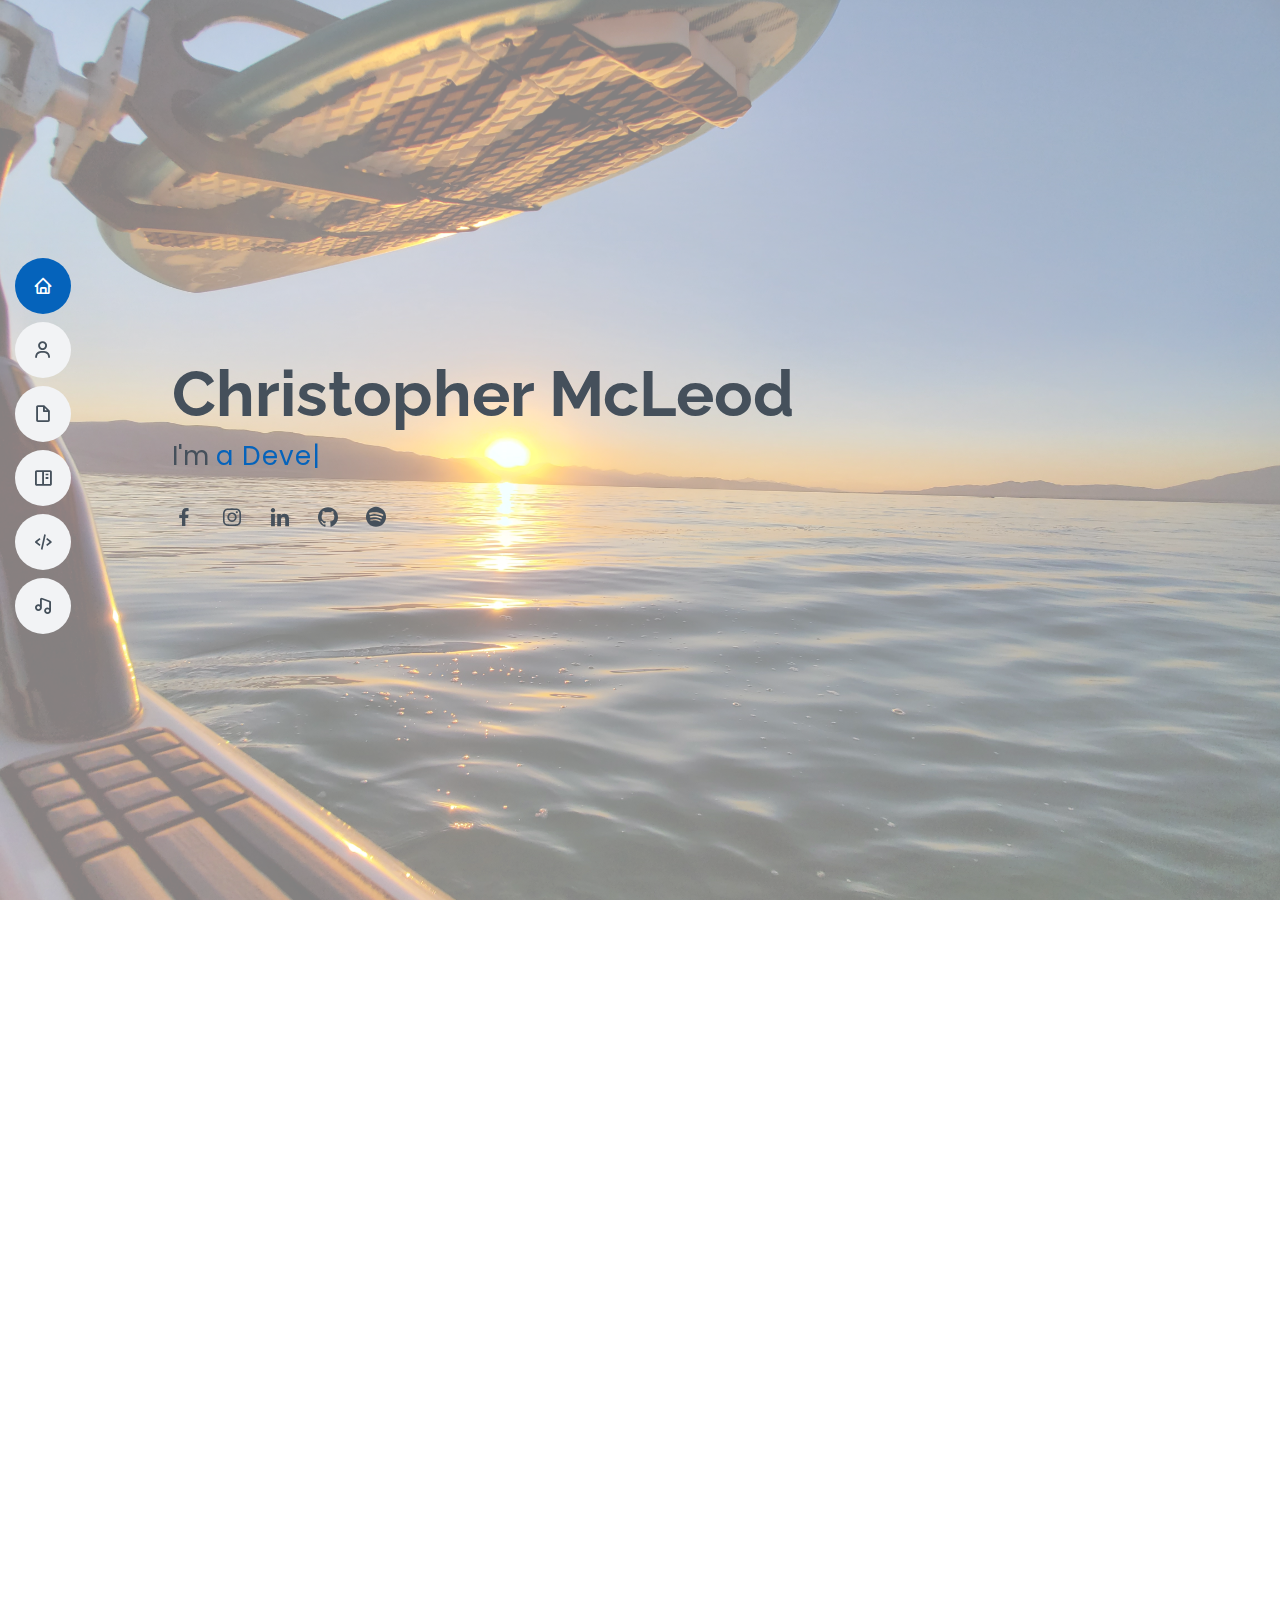
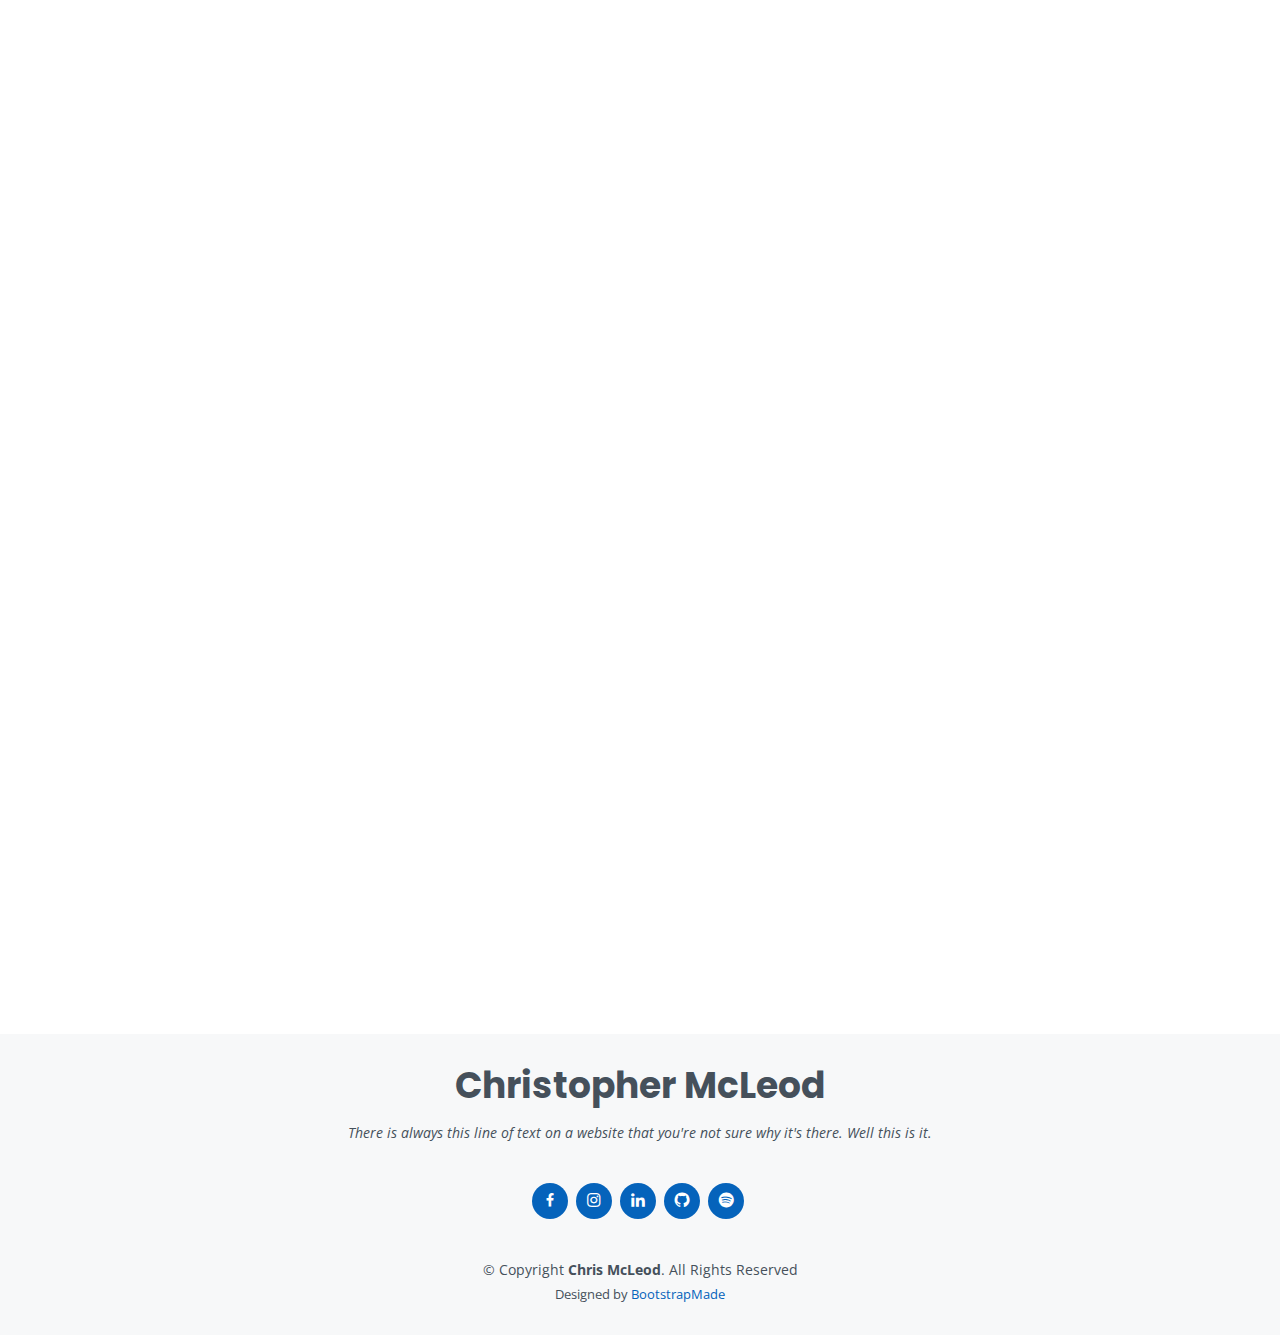
<file: index.html>
<!DOCTYPE html>
<html lang="en">

<head>
  <meta charset="utf-8">
  <meta content="width=device-width, initial-scale=1.0" name="viewport">

  <title>Chris McLeod Profile</title>
  <meta content="" name="description">
  <meta content="" name="keywords">

  <!-- Favicons -->
  <link rel="apple-touch-icon" sizes="180x180" href="assets/img/favicon/apple-touch-icon.png">
  <link rel="icon" type="image/png" sizes="32x32" href="assets/img/favicon/favicon-32x32.png">
  <link rel="icon" type="image/png" sizes="16x16" href="assets/img/favicon/favicon-16x16.png">
  <link rel="manifest" href="assets/img/favicon/site.webmanifest">

  <!-- Google Fonts -->
  <link href="https://fonts.googleapis.com/css?family=Open+Sans:300,300i,400,400i,600,600i,700,700i|Raleway:300,300i,400,400i,500,500i,600,600i,700,700i|Poppins:300,300i,400,400i,500,500i,600,600i,700,700i" rel="stylesheet">

  <!-- Vendor CSS Files -->
  <link href="assets/vendor/aos/aos.css" rel="stylesheet">
  <link href="assets/vendor/bootstrap/css/bootstrap.min.css" rel="stylesheet">
  <link href="assets/vendor/bootstrap-icons/bootstrap-icons.css" rel="stylesheet">
  <link href="assets/vendor/boxicons/css/boxicons.min.css" rel="stylesheet">
  <link href="assets/vendor/glightbox/css/glightbox.min.css" rel="stylesheet">
  <link href="assets/vendor/swiper/swiper-bundle.min.css" rel="stylesheet">

  <!-- Template Main CSS File -->
  <link href="assets/css/style.css" rel="stylesheet">

  <!-- =======================================================
  * Template Name: MyResume - v4.8.1
  * Template URL: https://bootstrapmade.com/free-html-bootstrap-template-my-resume/
  * Author: BootstrapMade.com
  * License: https://bootstrapmade.com/license/
  ======================================================== -->
</head>

<body>

  <!-- ======= Mobile nav toggle button ======= -->
  <!-- <button type="button" class="mobile-nav-toggle d-xl-none"><i class="bi bi-list mobile-nav-toggle"></i></button> -->
  <i class="bi bi-list mobile-nav-toggle d-xl-none"></i>
  <!-- ======= Header ======= -->
  <header id="header" class="d-flex flex-column justify-content-center">

    <nav id="navbar" class="navbar nav-menu">
      <ul>
        <li><a href="#hero" class="nav-link scrollto active"><i class="bx bx-home"></i> <span>Home</span></a></li>
        <li><a href="#about" class="nav-link scrollto"><i class="bx bx-user"></i> <span>About</span></a></li>
        <li><a href="#resume" class="nav-link scrollto"><i class="bx bx-file-blank"></i> <span>Resume</span></a></li>
        <li><a href="#portfolio" class="nav-link scrollto"><i class="bx bx-book-content"></i> <span>Portfolio</span></a></li>
        <li><a href="#technologies" class="nav-link scrollto"><i class="bx bx-code-alt"></i> <span>Technologies</span></a></li>
        <li><a href="#spotify" class="nav-link scrollto"><i class="bx bx-music"></i> <span>Music</span></a></li>
      </ul>
    </nav><!-- .nav-menu -->

  </header><!-- End Header -->

  <!-- ======= Hero Section ======= -->
  <section id="hero" class="d-flex flex-column justify-content-center">
    <div class="container" data-aos="zoom-in" data-aos-delay="100">
      <h1>Christopher McLeod</h1>
      <p>I'm <span class="typed" data-typed-items="a Developer, a Leader, an Athlete, a Learner, a BYU Cougar"></span></p>
      <div class="social-links">
        <a href="https://www.facebook.com/christopher.mcleod.334/" class="facebook"><i class="bx bxl-facebook"></i></a>
        <a href="https://www.instagram.com/chris_mcleod9/" class="instagram"><i class="bx bxl-instagram"></i></a>
        <a href="https://www.linkedin.com/in/christophermcleod2" class="linkedin"><i class="bx bxl-linkedin"></i></a>
        <a href="https://github.com/cmcleod2" class="github"><i class="bx bxl-github"></i></a>
        <a href="https://open.spotify.com/user/ycougars1?si=f91ed31104ec4818" class="spotify"><i class="bx bxl-spotify"></i></a>
      </div>
    </div>
  </section><!-- End Hero -->

  <main id="main">

    <!-- ======= About Section ======= -->
    <section id="about" class="about">
      <div class="container" data-aos="fade-up">

        <div class="section-title">
          <h2>About</h2>
        </div>

        <div class="row">
          <div class="col-lg-4">
            <img src="assets/img/profile-img.jpg" class="img-fluid" alt="">
          </div>
          <div class="col-lg-8 pt-4 pt-lg-0 content">
            <h3>Software Developer & Technology Lover</h3>
            <p class="fst-italic">
              Hey, I'm Chris! Thanks for visiting my website. Hopefully, you can learn a thing or two about me.
              If you would like to connect with me feel free to reach out to me on my social profiles! Here are some of the basics.
            </p>
            <div class="row">
              <div class="col-lg-6">
                <ul>
                  <li><i class="bi bi-chevron-right"></i> <strong>Website:</strong> <span>https://cmcleod2.github.io/HomeSite</span></li>
                  <li><i class="bi bi-chevron-right"></i> <strong>Degree:</strong> <span>Masters (MISM)</span></li>
                </ul>
              </div>
              <div class="col-lg-6">
                <ul>
                  <li><i class="bi bi-chevron-right"></i> <strong>Home State:</strong> <span>Utah</span></li>
                  <li><i class="bi bi-chevron-right"></i> <strong>Trending Snack:</strong> <span>Dried Mangos</span></li>
                </ul>
              </div>
            </div>
            <p>
              I have a passion for technology. It is the perfect way to combine creativity, innovation, and problem-solving.
              When I was young, I watched my dad build computers and then write the programs that made them do whatever he wanted.
              As I grew older I told myself there was no way I could sit at a desk and look at a computer all day because I loved being active.
              However, my love for technology caught back up with me and now there is no going back!
            </p>
            <p>
              I also love to keep my eyes open for every opportunity to help someone, especially those who struggle with tech-related problems because I know that I can find a way to solve them.
              Being able to help other people brings a lot of joy into my life, and I firmly believe there can never be too much kindness in the world.
            </p>
            <p>
              When not playing with technology, I love spending time with my friends and family, listening to music, watching movies, and watching/playing sports.
              I also love the outdoors and will look for any opportunity to have some fun in the sun whether that be hiking, boating, or playing any sport ever created.
              Here are the teams I cheer for the most:
            </p>
            <div class="row">
              <div class="col-lg-6">
                <ul>
                  <li><i class="bi bi-chevron-right"></i> <strong>Soccer:</strong> <span>Real Salt Lake & US Soccer</span></li>
                  <li><i class="bi bi-chevron-right"></i> <strong>Football:</strong> <span>BYU</span></li>
                </ul>
              </div>
              <div class="col-lg-6">
                <ul>
                  <li><i class="bi bi-chevron-right"></i> <strong>Basketball:</strong> <span>Utah Jazz</span></li>
                  <li><i class="bi bi-chevron-right"></i> <strong>All Sports:</strong> <span>BYU</span></li>
                </ul>
              </div>
            </div>
            <p>
              Check out the rest of my site to see more of my acheivements, projects, and even my taste in music!
            </p>
          </div>
        </div>

      </div>
    </section><!-- End About Section -->

    <!-- ======= Facts Section ======= -->
    <section id="facts" class="facts">
      <div class="container" data-aos="fade-up">

        <div class="section-title">
          <h2>Facts</h2>
          <p>Here are some other random facts about me for your entertainment.</p>
        </div>

        <div class="row">

          <div class="col-lg-3 col-md-6">
            <div class="count-box">
              <i class="bx bxs-graduation"></i>
              <span data-purecounter-start="0" data-purecounter-end="18" data-purecounter-duration="1" class="purecounter"></span>
              <p>Years of School Complete</p>
            </div>
          </div>

          <div class="col-lg-3 col-md-6 mt-5 mt-md-0">
            <div class="count-box">
              <i class="bx bx-map"></i>
              <span data-purecounter-start="0" data-purecounter-end="15" data-purecounter-duration="1" class="purecounter"></span>
              <p>States Visited</p>
            </div>
          </div>

          <div class="col-lg-3 col-md-6 mt-5 mt-lg-0">
            <div class="count-box">
              <i class="bx bx-timer"></i>
              <span data-purecounter-start="0" data-purecounter-end="1284" data-purecounter-duration="1" class="purecounter"></span>
              <p>Seconds to Hike Y Moutain</p>
            </div>
          </div>

          <div class="col-lg-3 col-md-6 mt-5 mt-lg-0">
            <div class="count-box">
              <i class="bx bx-run"></i>
              <span data-purecounter-start="200" data-purecounter-end="0" data-purecounter-duration="1" class="purecounter"></span>
              <p>Marathons Run</p>
            </div>
          </div>

        </div>

      </div>
    </section><!-- End Facts Section -->

    <!-- ======= Resume Section ======= -->
    <section id="resume" class="resume">
      <div class="container" data-aos="fade-up">

        <div class="section-title">
          <h2>Resume</h2>
          <p>The online version of my resume which details my scholastic and professional experience and achievements.</p>
          <p>Reach out to me for more information or visit my LinkedIn profile!</p>
        </div>

        <div class="row">
          <div class="col-lg-6">
            <h3 class="resume-title">Summary</h3>
            <div class="resume-item pb-0">
              <h4>Christopher McLeod</h4>
              <p><em>Hardworking and passionate Software Developer with 3 years of development experience using a variety of technologies and loves learning new things.</em></p>
              <ul>
                <li>Location: Utah</li>
                <li>Position: Software Engineer</li>
              </ul>
            </div>

            <h3 class="resume-title">Education</h3>
            <div class="resume-item">
              <h4>Master of Information Systems Management</h4>
              <h5>Aug 2020 - Apr 2022</h5>
              <p><em>Brigham Young University - Marriott School of Business</em></p>
              <ul>
                <li>GPA: 4.00</li>
                <li>Eric Denna Innovation Award and High Distinction</li>
                <li>Emphasis in Software Development Courses</li>
              </ul>
            </div>
            <div class="resume-item">
              <h4>Bachelor of Science in Information Systems</h4>
              <h5>May 2017 - Apr 2022</h5>
              <p><em>Brigham Young University - Marriott School of Business</em></p>
              <ul>
                <li>GPA: 3.99</li>
                <li>Magna Cum Laude</li>
                <li>Deans List: 6 out 6 eligible semesters</li>
              </ul>
            </div>
          </div>
          <div class="col-lg-6">
            <h3 class="resume-title">Professional Experience</h3>
            <div class="resume-item">
              <h4>Software Developer</h4>
              <h5>Jul 2021 - Present</h5>
              <p><em>Bit by Bit Technologies, Provo, UT (Remote)</em></p>
              <ul>
                <li>Developing web app in Python Django, PostgreSQL, and AWS components</li>
                <li>Integrating web app with 3rd party services/API's</li>
                <li>Implementing ETL process to convert legacy SQL Server DB to AWS RDS DB</li>
                <li>Creating CI/CD pipeline using GitHub Actions to deploy code on AWS Lightsail</li>
              </ul>
            </div>
            <div class="resume-item">
              <h4>Software Developer</h4>
              <h5>May 2021 -  Aug 2021</h5>
              <p><em>BlackUp Technologies, Provo, UT (Remote)</em></p>
              <ul>
                <li>Created REST API on AWS using API Gateway and Lambda Functions</li>
                <li>Designed normalized database and hosted it in AWS RDS</li>
                <li>Built web app in Python Django</li>
              </ul>
            </div>
            <div class="resume-item">
              <h4>Web Developer</h4>
              <h5>May 2021 -  Aug 2021</h5>
              <p><em>Brigham Young University, Provo, UT (Remote)</em></p>
              <ul>
                <li>Rebuilt existing Django website in React</li>
                <li>Adapted database interactions to existing database structure</li>
                <li>Wrote clean, documented code for future developers</li>
              </ul>
            </div>
          </div>
        </div>

      </div>
    </section><!-- End Resume Section -->

    <!-- ======= Portfolio Section ======= -->
    <section id="portfolio" class="portfolio section-bg">
      <div class="container" data-aos="fade-up">

        <div class="section-title">
          <h2>Portfolio</h2>
          <p>
            Here are some of the school and personal projects that I have built in the last 5 years.
            Some of them are from when I was first starting to learn a technology and others are more developed.
            I am still in the process of gathering them all up so check back for more later.
            Feel free to check them out and let me know what you think!
          </p>
        </div>

        <div class="row">
          <div class="col-lg-12 d-flex justify-content-center" data-aos="fade-up" data-aos-delay="100">
            <ul id="portfolio-flters">
              <li data-filter="*" class="filter-active">All</li>
              <li data-filter=".filter-web">Web</li>
              <li data-filter=".filter-app">App</li>
            </ul>
          </div>
        </div>

        <div class="row portfolio-container" data-aos="fade-up" data-aos-delay="200">

          <div class="col-lg-4 col-md-6 portfolio-item filter-web">
            <div class="portfolio-wrap">
              <img src="assets/img/portfolio/WeatherAppHome.png" class="img-fluid" alt="Weather App Home Page">
              <div class="portfolio-info">
                <h4>Current/Forecasted Weather</h4>
                <p>Web App</p>
                <div class="portfolio-links">
                  <!-- <a href="assets/img/portfolio/WeatherAppHome.png" data-gallery="portfolioGallery" class="portfolio-lightbox" title="Weather Web App"><i class="bx bx-plus"></i></a> -->
                  <a href="weather-app-details.html" class="portfolio-details-lightbox" data-glightbox="type: external" title="Portfolio Details"><i class="bx bx-link bx-lg"></i></a>
                </div>
              </div>
            </div>
          </div>

          <div class="col-lg-4 col-md-6 portfolio-item filter-web">
            <div class="portfolio-wrap">
              <img src="assets/img/portfolio/ScripturesMappedHome.png" class="img-fluid" alt="Scriptures Mapped Home">
              <div class="portfolio-info">
                <h4>Scriptures Mapped</h4>
                <p>Web App</p>
                <div class="portfolio-links">
                  <!-- <a href="assets/img/portfolio/portfolio-2.jpg" data-gallery="portfolioGallery" class="portfolio-lightbox" title="Web 3"><i class="bx bx-plus"></i></a> -->
                  <a href="scriptures-mapped-details.html" class="portfolio-details-lightbox" data-glightbox="type: external" title="Portfolio Details"><i class="bx bx-link bx-lg"></i></a>
                </div>
              </div>
            </div>
          </div>

          <div class="col-lg-4 col-md-6 portfolio-item filter-web">
            <div class="portfolio-wrap">
              <img src="assets/img/portfolio/arcticHome.png" class="img-fluid" alt="Arctic App Home Page">
              <div class="portfolio-info">
                <h4>Arctic Web Store</h4>
                <p>Web App & API</p>
                <div class="portfolio-links">
                  <!-- <a href="assets/img/portfolio/portfolio-3.jpg" data-gallery="portfolioGallery" class="portfolio-lightbox" title="App 2"><i class="bx bx-plus"></i></a> -->
                  <a href="arctic-details.html" class="portfolio-details-lightbox" data-glightbox="type: external" title="Portfolio Details"><i class="bx bx-link bx-lg"></i></a>
                </div>
              </div>
            </div>
          </div>

          <div class="col-lg-4 col-md-6 portfolio-item filter-web">
            <div class="portfolio-wrap">
              <img src="assets/img/portfolio/PlayerRecommenderHome.png" class="img-fluid" alt="">
              <div class="portfolio-info">
                <h4>BYU Player Recommender</h4>
                <p>Web App, API, Analytics</p>
                <div class="portfolio-links">
                  <!-- <a href="assets/img/portfolio/PlayerRecommenderHome.png" data-gallery="portfolioGallery" class="portfolio-lightbox" title="Card 2"><i class="bx bx-plus"></i></a> -->
                  <a href="byu-pr-details.html" class="portfolio-details-lightbox" data-glightbox="type: external" title="Portfolio Details"><i class="bx bx-link bx-lg"></i></a>
                </div>
              </div>
            </div>
          </div>

          <!-- <div class="col-lg-4 col-md-6 portfolio-item filter-web">
            <div class="portfolio-wrap">
              <img src="assets/img/portfolio/portfolio-5.jpg" class="img-fluid" alt="">
              <div class="portfolio-info">
                <h4>Web 2</h4>
                <p>Web</p>
                <div class="portfolio-links">
                  <a href="assets/img/portfolio/portfolio-5.jpg" data-gallery="portfolioGallery" class="portfolio-lightbox" title="Web 2"><i class="bx bx-plus"></i></a>
                  <a href="portfolio-details.html" class="portfolio-details-lightbox" data-glightbox="type: external" title="Portfolio Details"><i class="bx bx-link"></i></a>
                </div>
              </div>
            </div>
          </div> -->

          <!-- <div class="col-lg-4 col-md-6 portfolio-item filter-app">
            <div class="portfolio-wrap">
              <img src="assets/img/portfolio/portfolio-6.jpg" class="img-fluid" alt="">
              <div class="portfolio-info">
                <h4>App 3</h4>
                <p>App</p>
                <div class="portfolio-links">
                  <a href="assets/img/portfolio/portfolio-6.jpg" data-gallery="portfolioGallery" class="portfolio-lightbox" title="App 3"><i class="bx bx-plus"></i></a>
                  <a href="portfolio-details.html" class="portfolio-details-lightbox" data-glightbox="type: external" title="Portfolio Details"><i class="bx bx-link"></i></a>
                </div>
              </div>
            </div>
          </div> -->

          <!-- <div class="col-lg-4 col-md-6 portfolio-item filter-card">
            <div class="portfolio-wrap">
              <img src="assets/img/portfolio/portfolio-7.jpg" class="img-fluid" alt="">
              <div class="portfolio-info">
                <h4>Card 1</h4>
                <p>Card</p>
                <div class="portfolio-links">
                  <a href="assets/img/portfolio/portfolio-7.jpg" data-gallery="portfolioGallery" class="portfolio-lightbox" title="Card 1"><i class="bx bx-plus"></i></a>
                  <a href="portfolio-details.html" class="portfolio-details-lightbox" data-glightbox="type: external" title="Portfolio Details"><i class="bx bx-link"></i></a>
                </div>
              </div>
            </div>
          </div> -->

          <!-- <div class="col-lg-4 col-md-6 portfolio-item filter-card">
            <div class="portfolio-wrap">
              <img src="assets/img/portfolio/portfolio-8.jpg" class="img-fluid" alt="">
              <div class="portfolio-info">
                <h4>Card 3</h4>
                <p>Card</p>
                <div class="portfolio-links">
                  <a href="assets/img/portfolio/portfolio-8.jpg" data-gallery="portfolioGallery" class="portfolio-lightbox" title="Card 3"><i class="bx bx-plus"></i></a>
                  <a href="portfolio-details.html" class="portfolio-details-lightbox" data-glightbox="type: external" title="Portfolio Details"><i class="bx bx-link"></i></a>
                </div>
              </div>
            </div>
          </div> -->

          <!-- <div class="col-lg-4 col-md-6 portfolio-item filter-web">
            <div class="portfolio-wrap">
              <img src="assets/img/portfolio/portfolio-9.jpg" class="img-fluid" alt="">
              <div class="portfolio-info">
                <h4>Web 3</h4>
                <p>Web</p>
                <div class="portfolio-links">
                  <a href="assets/img/portfolio/portfolio-9.jpg" data-gallery="portfolioGallery" class="portfolio-lightbox" title="Web 3"><i class="bx bx-plus"></i></a>
                  <a href="portfolio-details.html" class="portfolio-details-lightbox" data-glightbox="type: external" title="Portfolio Details"><i class="bx bx-link"></i></a>
                </div>
              </div>
            </div>
          </div> -->

        </div>
      </div>
    </section><!-- End Portfolio Section -->

    <!-- ======= Technologies Section ======= -->
    <section id="technologies" class="technologies">
      <div class="container" data-aos="fade-up">

        <div class="section-title">
          <h2>Technologies</h2>
          <p>These are some of the technologies that I have experience with and enjoy using. I love learning new technologies so I look forward to this list expanding in the future.</p>
        </div>

        <div class="row">

          <div class="col-lg-4 col-md-6 d-flex align-items-stretch" data-aos="zoom-in" data-aos-delay="100">
            <div class="icon-box iconbox-python">
              <div class="icon">
                <svg width="100" height="100" viewbox="0 0 600 600" xmlns="http://www.w3.org/2000/svg">
                  <path stroke="none" stroke-width="0" fill="#326D9D" d="M300,521.0016835830174C376.1290562159157,517.8887921683347,466.0731472004068,529.7835943286574,510.70327084640275,468.03025145048787C554.3714126377745,407.6079735673963,508.03601936045806,328.9844924480964,491.2728898941984,256.3432110539036C474.5976632858925,184.082847569629,479.9380746630129,96.60480741107993,416.23090153303,58.64404602377083C348.86323505073057,18.502131276798302,261.93793281208167,40.57373210992963,193.5410806939664,78.93577620505333C130.42746243093433,114.334589627462,98.30271207620316,179.96522072025542,76.75703585869454,249.04625023123273C51.97151888228291,328.5150500222984,13.704378332031375,421.85034740162234,66.52175969318436,486.19268352777647C119.04800174914682,550.1803526380478,217.28368757567262,524.383925680826,300,521.0016835830174"></path>
                </svg>
                <i class="bx bxl-python"></i>
              </div>
              <h4><a href="">Python</a></h4>
              <p>For developing Django Apps, API's in AWS, and data engineering</p>
            </div>
          </div>

          <div class="col-lg-4 col-md-6 d-flex align-items-stretch mt-4 mt-md-0" data-aos="zoom-in" data-aos-delay="200">
            <div class="icon-box iconbox-django">
              <div class="icon">
                <svg width="100" height="100" viewbox="0 0 600 600" xmlns="http://www.w3.org/2000/svg">
                  <path stroke="none" stroke-width="0" fill="#103E2E" d="M300,582.0697525312426C382.5290701553225,586.8405444964366,449.9789794690241,525.3245884688669,502.5850820975895,461.55621195738473C556.606425686781,396.0723002908107,615.8543463187945,314.28637112970534,586.6730223649479,234.56875336149918C558.9533121215079,158.8439757836574,454.9685369536778,164.00468322053177,381.49747125262974,130.76875717737553C312.15926192815925,99.40240125094834,248.97055460311594,18.661163978235184,179.8680185752513,50.54337015887873C110.5421016452524,82.52863877960104,119.82277516462835,180.83849132639028,109.12597500060166,256.43424936330496C100.08760227029461,320.3096726198365,92.17705696193138,384.0621239912766,124.79988738764834,439.7174275375508C164.83382741302287,508.01625554203684,220.96474134820875,577.5009287672846,300,582.0697525312426"></path>
                </svg>
                <i class="bx bxl-django"></i>
              </div>
              <h4><a href="">Django</a></h4>
              <p>Developing Web Apps and API's for many of the companies I have worked for.</p>
            </div>
          </div>

          <div class="col-lg-4 col-md-6 d-flex align-items-stretch mt-4 mt-md-0" data-aos="zoom-in" data-aos-delay="300">
            <div class="icon-box iconbox-yellow">
              <div class="icon">
                <svg width="100" height="100" viewbox="0 0 600 600" xmlns="http://www.w3.org/2000/svg">
                  <path stroke="none" stroke-width="0" fill="#f5f5f5" d="M300,541.5067337569781C382.14930387511276,545.0595476570109,479.8736841581634,548.3450877840088,526.4010558755058,480.5488172755941C571.5218469581645,414.80211281144784,517.5187510058486,332.0715597781072,496.52539010469104,255.14436215662573C477.37192572678356,184.95920475031193,473.57363656557914,105.61284051026155,413.0603344069578,65.22779650032875C343.27470386102294,18.654635553484475,251.2091493199835,5.337323636656869,175.0934190732945,40.62881213300186C97.87086631185822,76.43348514350839,51.98124368387456,156.15599469081315,36.44837278890362,239.84606092416172C21.716077023791087,319.22268207091537,43.775223500013084,401.1760424656574,96.891909868211,461.97329694683043C147.22146801428983,519.5804099606455,223.5754009179313,538.201503339737,300,541.5067337569781"></path>
                </svg>
                <i class="bx bxl-javascript"></i>
              </div>
              <h4><a href="">Javascript</a></h4>
              <p>For front-end development and some Node.js. Some experience with TypeScript as well.</p>
            </div>
          </div>

          <div class="col-lg-4 col-md-6 d-flex align-items-stretch mt-4" data-aos="zoom-in" data-aos-delay="100">
            <div class="icon-box iconbox-orange">
              <div class="icon">
                <svg width="100" height="100" viewbox="0 0 600 600" xmlns="http://www.w3.org/2000/svg">
                  <path stroke="none" stroke-width="0" fill="#f5f5f5" d="M300,503.46388370962813C374.79870501325706,506.71871716319447,464.8034551963731,527.1746412648533,510.4981551193396,467.86667711651364C555.9287308511215,408.9015244558933,512.6030010748507,327.5744911775523,490.211057578863,256.5855673507754C471.097692560561,195.9906835881958,447.69079081568157,138.11976852964426,395.19560036434837,102.3242989838813C329.3053358748298,57.3949838291264,248.02791733380457,8.279543830951368,175.87071277845988,42.242879143198664C103.41431057327972,76.34704239035025,93.79494320519305,170.9812938413882,81.28167332365135,250.07896920659033C70.17666984294237,320.27484674793965,64.84698225790005,396.69656628748305,111.28512138212992,450.4950937839243C156.20124167950087,502.5303643271138,231.32542653798444,500.4755392045468,300,503.46388370962813"></path>
                </svg>
                <i class="bx bxl-aws"></i>
              </div>
              <h4><a href="">Amazon Web Services</a></h4>
              <p>Databases in RDS and DynamoDB, hosting with ECS/ECR and S3, API Gateway and Lambda, and many others.</p>
            </div>
          </div>

          <div class="col-lg-4 col-md-6 d-flex align-items-stretch mt-4" data-aos="zoom-in" data-aos-delay="200">
            <div class="icon-box iconbox-grey">
              <div class="icon">
                <svg width="100" height="100" viewbox="0 0 600 600" xmlns="http://www.w3.org/2000/svg">
                  <path stroke="none" stroke-width="0" fill="#f5f5f5" d="M300,532.3542879108572C369.38199826031484,532.3153073249985,429.10787420159085,491.63046689027357,474.5244479745417,439.17860296908856C522.8885846962883,383.3225815378663,569.1668002868075,314.3205725914397,550.7432151929288,242.7694973846089C532.6665558377875,172.5657663291529,456.2379748765914,142.6223662098291,390.3689995646985,112.34683881706744C326.66090330228417,83.06452184765237,258.84405631176094,53.51806209861945,193.32584062364296,78.48882559362697C121.61183558270385,105.82097193414197,62.805066853699245,167.19869350419734,48.57481801355237,242.6138429142374C34.843463184063346,315.3850353017275,76.69343916112496,383.4422959591041,125.22947124332185,439.3748458443577C170.7312796277747,491.8107796887764,230.57421082200815,532.3932930995766,300,532.3542879108572"></path>
                </svg>
                <i class="bx bxl-apple"></i>
              </div>
              <h4><a href="">Swift</a></h4>
              <p>Designing and creating apps for class and for my Capstone Project.</p>
            </div>
          </div>

          <div class="col-lg-4 col-md-6 d-flex align-items-stretch mt-4" data-aos="zoom-in" data-aos-delay="300">
            <div class="icon-box iconbox-react ">
              <div class="icon">
                <svg width="100" height="100" viewbox="0 0 600 600" xmlns="http://www.w3.org/2000/svg">
                  <path stroke="none" stroke-width="0" fill="#f5f5f5" d="M300,582.0697525312426C382.5290701553225,586.8405444964366,449.9789794690241,525.3245884688669,502.5850820975895,461.55621195738473C556.606425686781,396.0723002908107,615.8543463187945,314.28637112970534,586.6730223649479,234.56875336149918C558.9533121215079,158.8439757836574,454.9685369536778,164.00468322053177,381.49747125262974,130.76875717737553C312.15926192815925,99.40240125094834,248.97055460311594,18.661163978235184,179.8680185752513,50.54337015887873C110.5421016452524,82.52863877960104,119.82277516462835,180.83849132639028,109.12597500060166,256.43424936330496C100.08760227029461,320.3096726198365,92.17705696193138,384.0621239912766,124.79988738764834,439.7174275375508C164.83382741302287,508.01625554203684,220.96474134820875,577.5009287672846,300,582.0697525312426"></path>
                </svg>
                <i class="bx bxl-react"></i>
              </div>
              <h4><a href="">React</a></h4>
              <p>Making web apps for multiple class and personal projects and for BYU.</p>
            </div>
          </div>

          <div class="col-lg-4 col-md-6 d-flex align-items-stretch mt-4" data-aos="zoom-in" data-aos-delay="100">
            <div class="icon-box iconbox-black">
              <div class="icon">
                <svg width="100" height="100" viewbox="0 0 600 600" xmlns="http://www.w3.org/2000/svg">
                  <path stroke="none" stroke-width="0" fill="#f5f5f5" d="M300,566.797414625762C385.7384707136149,576.1784315230908,478.7894351017131,552.8928747891023,531.9192734346935,484.94944893311C584.6109503024035,417.5663521118492,582.489472248146,322.67544863468447,553.9536738515405,242.03673114598146C529.1557734026468,171.96086150256528,465.24506316201064,127.66468636344209,395.9583748389544,100.7403814666027C334.2173773831606,76.7482773500951,269.4350130405921,84.62216499799875,207.1952322260088,107.2889140133804C132.92018162631612,134.33871894543012,41.79353780512637,160.00259165414826,22.644507872594943,236.69541883565114C3.319112789854554,314.0945973066697,72.72355303640163,379.243833228382,124.04198916343866,440.3218312028393C172.9286146004772,498.5055451809895,224.45579914871206,558.5317968840102,300,566.797414625762"></path>
                </svg>
                <i class="bx bxl-github"></i>
              </div>
              <h4><a href="">GitHub</a></h4>
              <p>CI/CD with GitHub Actions, hosting with GitHub Pages, using repositories and organizations.</p>
            </div>
          </div>



        </div>

      </div>
    </section><!-- End technologies Section -->

    <!-- ======= Spotify Section ======= -->
    <section id="spotify" class="section-bg">
      <div class="container" data-aos="fade-up">
        <div class="section-title">
          <h2>Music</h2>
          <p>I love listening to music. Check out my playlist that includes some of my favorite songs!</p>
        </div>
        <div class="spotifyPlayer">
          <iframe style="border-radius:12px" src="https://open.spotify.com/embed/playlist/6eu8mJTU4WnLOl8MUrvmKB?utm_source=generator&theme=0" width="100%" height="520" frameborder="0" allowfullscreen="" allow="autoplay; clipboard-write; encrypted-media; fullscreen; picture-in-picture"></iframe>
        </div>
        <div class="section-title mt-3">
          <p>Check out my full profile here:</p>
          <a href="https://open.spotify.com/user/ycougars1?si=f91ed31104ec4818" class="spotify mt-3">
            <i class="bx bxl-spotify bx-lg"></i>
          </a>
        </div>
      </div>
    </section>
    <!-- End Spotify Section -->

    <!-- ======= Greatest Moment Section ======= -->
    <section id="greatestmoment" class="section-bg">
      <div class="container" data-aos="fade-up">
        <div class="section-title">
          <h2>Bonus: My Greatest Moment</h2>
          <p>The video linked below is my life's greatest moment. Something that is extremely hard to top but maybe one day I will find something to beat it. Until then enjoy my finest hour. Also I actually got to come back a second time and I did it again!</p>
        </div>
        <div class="embed-youtube">
          <iframe width="750" height="563" src="https://www.youtube.com/embed/wZKljIYPJVI" title="YouTube video player" frameborder="0" allow="accelerometer; autoplay; clipboard-write; encrypted-media; gyroscope; picture-in-picture" allowfullscreen></iframe>
        </div>
      </div>
    </section>
    <!-- End Greatest Moment Section -->

  </main><!-- End #main -->

  <!-- ======= Footer ======= -->
  <footer id="footer">
    <div class="container">
      <h3>Christopher McLeod</h3>
      <p>There is always this line of text on a website that you're not sure why it's there. Well this is it.</p>
      <div class="social-links">
        <a href="https://www.facebook.com/christopher.mcleod.334/" class="facebook"><i class="bx bxl-facebook"></i></a>
        <a href="https://www.instagram.com/chris_mcleod9/" class="instagram"><i class="bx bxl-instagram"></i></a>
        <a href="https://www.linkedin.com/in/christophermcleod2" class="linkedin"><i class="bx bxl-linkedin"></i></a>
        <a href="https://github.com/cmcleod2" class="github"><i class="bx bxl-github"></i></a>
        <a href="https://open.spotify.com/user/ycougars1?si=f91ed31104ec4818" class="spotify"><i class="bx bxl-spotify"></i></a>
      </div>
      <div class="copyright">
        &copy; Copyright <strong><span>Chris McLeod</span></strong>. All Rights Reserved
      </div>
      <div class="credits">
        <!-- All the links in the footer should remain intact. -->
        <!-- You can delete the links only if you purchased the pro version. -->
        <!-- Licensing information: [license-url] -->
        <!-- Purchase the pro version with working PHP/AJAX contact form: https://bootstrapmade.com/free-html-bootstrap-template-my-resume/ -->
        Designed by <a href="https://bootstrapmade.com/">BootstrapMade</a>
      </div>
    </div>
  </footer><!-- End Footer -->

  <div id="preloader"></div>
  <a href="#" class="back-to-top d-flex align-items-center justify-content-center"><i class="bi bi-arrow-up-short"></i></a>

  <!-- Vendor JS Files -->
  <script src="assets/vendor/purecounter/purecounter_vanilla.js"></script>
  <script src="assets/vendor/aos/aos.js"></script>
  <script src="assets/vendor/bootstrap/js/bootstrap.bundle.min.js"></script>
  <script src="assets/vendor/glightbox/js/glightbox.min.js"></script>
  <script src="assets/vendor/isotope-layout/isotope.pkgd.min.js"></script>
  <script src="assets/vendor/swiper/swiper-bundle.min.js"></script>
  <script src="assets/vendor/typed.js/typed.min.js"></script>
  <script src="assets/vendor/waypoints/noframework.waypoints.js"></script>
  <script src="assets/vendor/php-email-form/validate.js"></script>

  <!-- Template Main JS File -->
  <script src="assets/js/main.js"></script>

</body>

</html>
</file>
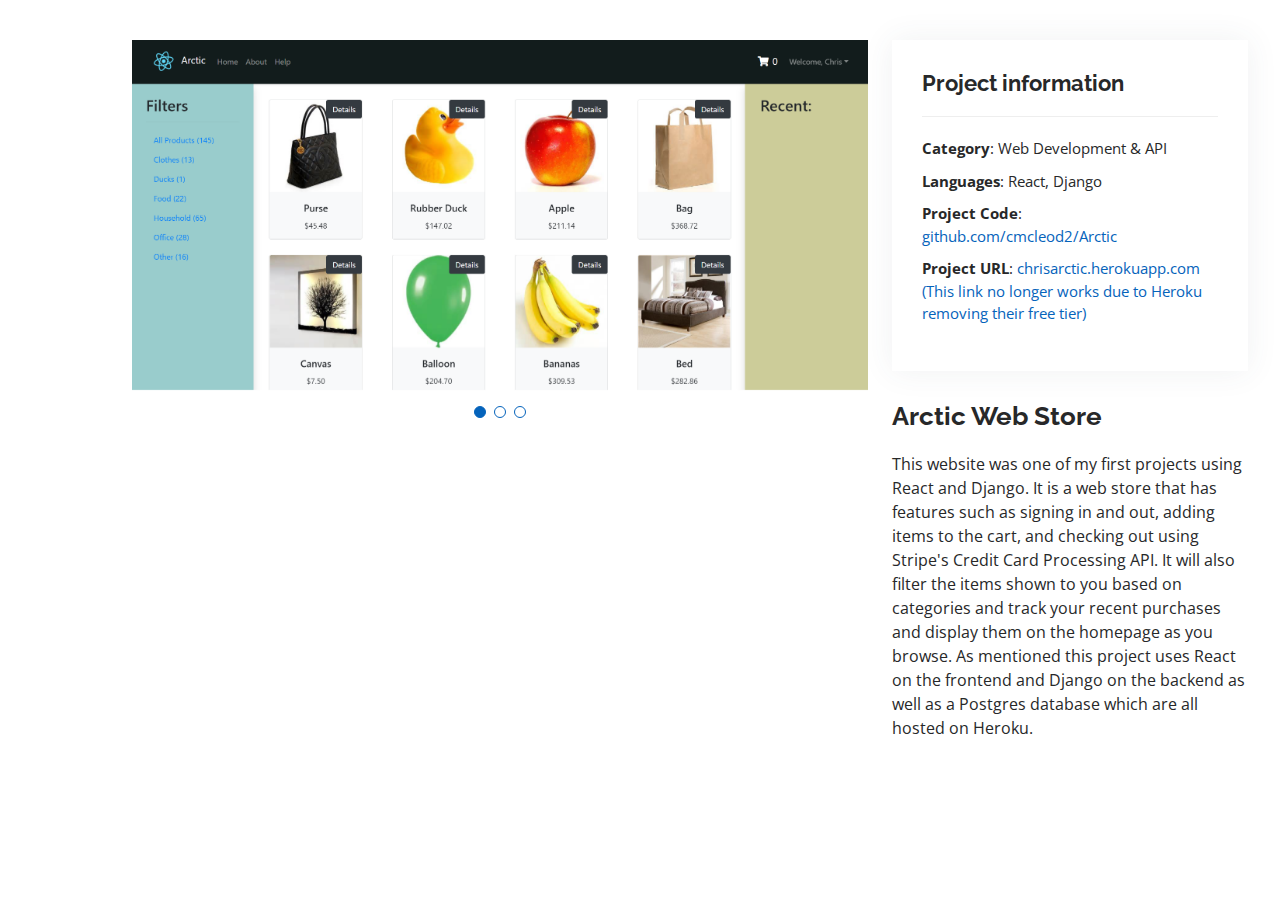
<file: arctic-details.html>
<!DOCTYPE html>
<html lang="en">

<head>
  <meta charset="utf-8">
  <meta content="width=device-width, initial-scale=1.0" name="viewport">

  <title>Portfolio Details - Arctic Store</title>
  <meta content="" name="description">
  <meta content="" name="keywords">

  <!-- Favicons -->
  <link rel="apple-touch-icon" sizes="180x180" href="assets/img/favicon/apple-touch-icon.png">
  <link rel="icon" type="image/png" sizes="32x32" href="assets/img/favicon/favicon-32x32.png">
  <link rel="icon" type="image/png" sizes="16x16" href="assets/img/favicon/favicon-16x16.png">
  <link rel="manifest" href="assets/img/favicon/site.webmanifest">

  <!-- Google Fonts -->
  <link href="https://fonts.googleapis.com/css?family=Open+Sans:300,300i,400,400i,600,600i,700,700i|Raleway:300,300i,400,400i,500,500i,600,600i,700,700i|Poppins:300,300i,400,400i,500,500i,600,600i,700,700i" rel="stylesheet">

  <!-- Vendor CSS Files -->
  <link href="assets/vendor/aos/aos.css" rel="stylesheet">
  <link href="assets/vendor/bootstrap/css/bootstrap.min.css" rel="stylesheet">
  <link href="assets/vendor/bootstrap-icons/bootstrap-icons.css" rel="stylesheet">
  <link href="assets/vendor/boxicons/css/boxicons.min.css" rel="stylesheet">
  <link href="assets/vendor/glightbox/css/glightbox.min.css" rel="stylesheet">
  <link href="assets/vendor/swiper/swiper-bundle.min.css" rel="stylesheet">

  <!-- Template Main CSS File -->
  <link href="assets/css/style.css" rel="stylesheet">

  <!-- =======================================================
  * Template Name: MyResume - v4.8.1
  * Template URL: https://bootstrapmade.com/free-html-bootstrap-template-my-resume/
  * Author: BootstrapMade.com
  * License: https://bootstrapmade.com/license/
  ======================================================== -->
</head>

<body>

  <main id="main">

    <!-- ======= Portfolio Details Section ======= -->
    <section id="portfolio-details" class="portfolio-details">
      <div class="container">

        <div class="row gy-4">

          <div class="col-lg-8">
            <div class="portfolio-details-slider swiper">
              <div class="swiper-wrapper align-items-center">

                <div class="swiper-slide">
                  <img src="assets/img/portfolio/arcticHome.png" alt="">
                </div>

                <div class="swiper-slide">
                  <img src="assets/img/portfolio/arcticCart.png" alt="">
                </div>

                <div class="swiper-slide">
                  <img src="assets/img/portfolio/arcticCheckout.png" alt="">
                </div>

              </div>
              <div class="swiper-pagination"></div>
            </div>
          </div>

          <div class="col-lg-4">
            <div class="portfolio-info">
              <h3>Project information</h3>
              <ul>
                <li><strong>Category</strong>: Web Development & API</li>
                <li><strong>Languages</strong>: React, Django</li>
                <li><strong>Project Code</strong>: <a href="https://github.com/cmcleod2/Arctic">github.com/cmcleod2/Arctic</a></li>
                <li><strong>Project URL</strong>: <a href="https://chrisarctic.herokuapp.com/">chrisarctic.herokuapp.com (This link no longer works due to Heroku removing their free tier)</a></li>
              </ul>
            </div>
            <div class="portfolio-description">
              <h2>Arctic Web Store</h2>
              <p>
                This website was one of my first projects using React and Django.
                It is a web store that has features such as signing in and out, adding items to the cart, and checking out using Stripe's Credit Card Processing API.
                It will also filter the items shown to you based on categories and track your recent purchases and display them on the homepage as you browse.
                As mentioned this project uses React on the frontend and Django on the backend as well as a Postgres database which are all hosted on Heroku.
              </p>
            </div>
          </div>

        </div>

      </div>
    </section><!-- End Portfolio Details Section -->

  </main><!-- End #main -->

  <div id="preloader"></div>
  <a href="#" class="back-to-top d-flex align-items-center justify-content-center"><i class="bi bi-arrow-up-short"></i></a>

  <!-- Vendor JS Files -->
  <script src="assets/vendor/purecounter/purecounter_vanilla.js"></script>
  <script src="assets/vendor/aos/aos.js"></script>
  <script src="assets/vendor/bootstrap/js/bootstrap.bundle.min.js"></script>
  <script src="assets/vendor/glightbox/js/glightbox.min.js"></script>
  <script src="assets/vendor/isotope-layout/isotope.pkgd.min.js"></script>
  <script src="assets/vendor/swiper/swiper-bundle.min.js"></script>
  <script src="assets/vendor/typed.js/typed.min.js"></script>
  <script src="assets/vendor/waypoints/noframework.waypoints.js"></script>
  <script src="assets/vendor/php-email-form/validate.js"></script>

  <!-- Template Main JS File -->
  <script src="assets/js/main.js"></script>

</body>

</html>
</file>
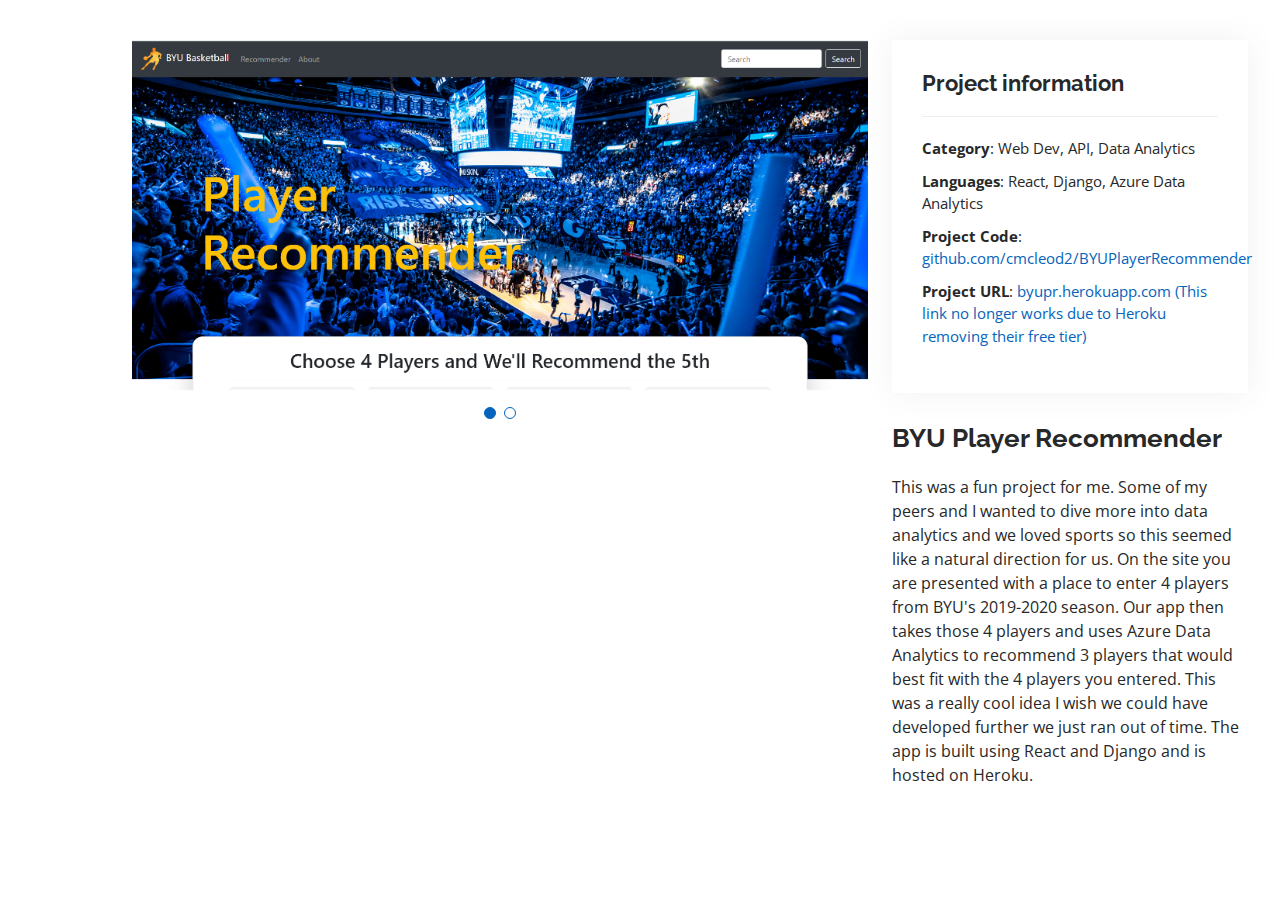
<file: byu-pr-details.html>
<!DOCTYPE html>
<html lang="en">

<head>
  <meta charset="utf-8">
  <meta content="width=device-width, initial-scale=1.0" name="viewport">

  <title>Portfolio Details - BYU Player Recommender</title>
  <meta content="" name="description">
  <meta content="" name="keywords">

  <!-- Favicons -->
  <link rel="apple-touch-icon" sizes="180x180" href="assets/img/favicon/apple-touch-icon.png">
  <link rel="icon" type="image/png" sizes="32x32" href="assets/img/favicon/favicon-32x32.png">
  <link rel="icon" type="image/png" sizes="16x16" href="assets/img/favicon/favicon-16x16.png">
  <link rel="manifest" href="assets/img/favicon/site.webmanifest">

  <!-- Google Fonts -->
  <link href="https://fonts.googleapis.com/css?family=Open+Sans:300,300i,400,400i,600,600i,700,700i|Raleway:300,300i,400,400i,500,500i,600,600i,700,700i|Poppins:300,300i,400,400i,500,500i,600,600i,700,700i" rel="stylesheet">

  <!-- Vendor CSS Files -->
  <link href="assets/vendor/aos/aos.css" rel="stylesheet">
  <link href="assets/vendor/bootstrap/css/bootstrap.min.css" rel="stylesheet">
  <link href="assets/vendor/bootstrap-icons/bootstrap-icons.css" rel="stylesheet">
  <link href="assets/vendor/boxicons/css/boxicons.min.css" rel="stylesheet">
  <link href="assets/vendor/glightbox/css/glightbox.min.css" rel="stylesheet">
  <link href="assets/vendor/swiper/swiper-bundle.min.css" rel="stylesheet">

  <!-- Template Main CSS File -->
  <link href="assets/css/style.css" rel="stylesheet">

  <!-- =======================================================
  * Template Name: MyResume - v4.8.1
  * Template URL: https://bootstrapmade.com/free-html-bootstrap-template-my-resume/
  * Author: BootstrapMade.com
  * License: https://bootstrapmade.com/license/
  ======================================================== -->
</head>

<body>

  <main id="main">

    <!-- ======= Portfolio Details Section ======= -->
    <section id="portfolio-details" class="portfolio-details">
      <div class="container">

        <div class="row gy-4">

          <div class="col-lg-8">
            <div class="portfolio-details-slider swiper">
              <div class="swiper-wrapper align-items-center">

                <div class="swiper-slide">
                  <img src="assets/img/portfolio/PlayerRecommenderHome.png" alt="">
                </div>

                <div class="swiper-slide">
                  <img src="assets/img/portfolio/PlayerRecommenderPlayers.png" alt="">
                </div>

              </div>
              <div class="swiper-pagination"></div>
            </div>
          </div>

          <div class="col-lg-4">
            <div class="portfolio-info">
              <h3>Project information</h3>
              <ul>
                <li><strong>Category</strong>: Web Dev, API, Data Analytics</li>
                <li><strong>Languages</strong>: React, Django, Azure Data Analytics</li>
                <li><strong>Project Code</strong>: <a href="https://github.com/cmcleod2/BYUPlayerRecommender">github.com/cmcleod2/BYUPlayerRecommender</a></li>
                <li><strong>Project URL</strong>: <a href="https://byupr.herokuapp.com/">byupr.herokuapp.com (This link no longer works due to Heroku removing their free tier)</a></li>
              </ul>
            </div>
            <div class="portfolio-description">
              <h2>BYU Player Recommender</h2>
              <p>
                This was a fun project for me. Some of my peers and I wanted to dive more into data analytics and we loved sports so this seemed like a natural direction for us.
                On the site you are presented with a place to enter 4 players from BYU's 2019-2020 season.
                Our app then takes those 4 players and uses Azure Data Analytics to recommend 3 players that would best fit with the 4 players you entered.
                This was a really cool idea I wish we could have developed further we just ran out of time.
                The app is built using React and Django and is hosted on Heroku.
              </p>
            </div>
          </div>

        </div>

      </div>
    </section><!-- End Portfolio Details Section -->

  </main><!-- End #main -->

  <div id="preloader"></div>
  <a href="#" class="back-to-top d-flex align-items-center justify-content-center"><i class="bi bi-arrow-up-short"></i></a>

  <!-- Vendor JS Files -->
  <script src="assets/vendor/purecounter/purecounter_vanilla.js"></script>
  <script src="assets/vendor/aos/aos.js"></script>
  <script src="assets/vendor/bootstrap/js/bootstrap.bundle.min.js"></script>
  <script src="assets/vendor/glightbox/js/glightbox.min.js"></script>
  <script src="assets/vendor/isotope-layout/isotope.pkgd.min.js"></script>
  <script src="assets/vendor/swiper/swiper-bundle.min.js"></script>
  <script src="assets/vendor/typed.js/typed.min.js"></script>
  <script src="assets/vendor/waypoints/noframework.waypoints.js"></script>
  <script src="assets/vendor/php-email-form/validate.js"></script>

  <!-- Template Main JS File -->
  <script src="assets/js/main.js"></script>

</body>

</html>
</file>
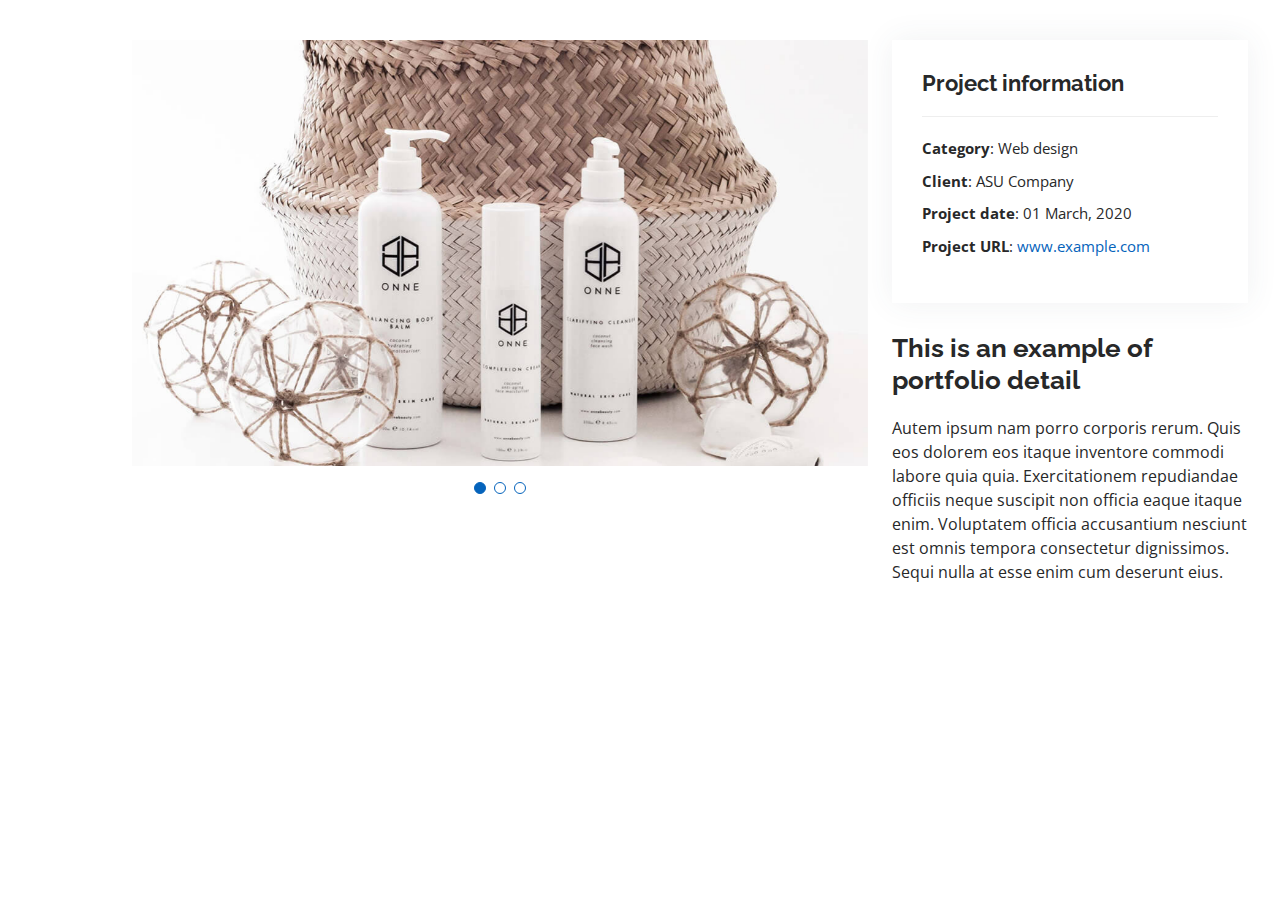
<file: portfolio-details.html>
<!DOCTYPE html>
<html lang="en">

<head>
  <meta charset="utf-8">
  <meta content="width=device-width, initial-scale=1.0" name="viewport">

  <title>Portfolio Details - Personal Bootstrap Template</title>
  <meta content="" name="description">
  <meta content="" name="keywords">

  <!-- Favicons -->
  <link href="assets/img/favicon.png" rel="icon">
  <link href="assets/img/apple-touch-icon.png" rel="apple-touch-icon">

  <!-- Google Fonts -->
  <link href="https://fonts.googleapis.com/css?family=Open+Sans:300,300i,400,400i,600,600i,700,700i|Raleway:300,300i,400,400i,500,500i,600,600i,700,700i|Poppins:300,300i,400,400i,500,500i,600,600i,700,700i" rel="stylesheet">

  <!-- Vendor CSS Files -->
  <link href="assets/vendor/aos/aos.css" rel="stylesheet">
  <link href="assets/vendor/bootstrap/css/bootstrap.min.css" rel="stylesheet">
  <link href="assets/vendor/bootstrap-icons/bootstrap-icons.css" rel="stylesheet">
  <link href="assets/vendor/boxicons/css/boxicons.min.css" rel="stylesheet">
  <link href="assets/vendor/glightbox/css/glightbox.min.css" rel="stylesheet">
  <link href="assets/vendor/swiper/swiper-bundle.min.css" rel="stylesheet">

  <!-- Template Main CSS File -->
  <link href="assets/css/style.css" rel="stylesheet">

  <!-- =======================================================
  * Template Name: MyResume - v4.8.1
  * Template URL: https://bootstrapmade.com/free-html-bootstrap-template-my-resume/
  * Author: BootstrapMade.com
  * License: https://bootstrapmade.com/license/
  ======================================================== -->
</head>

<body>

  <main id="main">

    <!-- ======= Portfolio Details Section ======= -->
    <section id="portfolio-details" class="portfolio-details">
      <div class="container">

        <div class="row gy-4">

          <div class="col-lg-8">
            <div class="portfolio-details-slider swiper">
              <div class="swiper-wrapper align-items-center">

                <div class="swiper-slide">
                  <img src="assets/img/portfolio/portfolio-details-1.jpg" alt="">
                </div>

                <div class="swiper-slide">
                  <img src="assets/img/portfolio/portfolio-details-2.jpg" alt="">
                </div>

                <div class="swiper-slide">
                  <img src="assets/img/portfolio/portfolio-details-3.jpg" alt="">
                </div>

              </div>
              <div class="swiper-pagination"></div>
            </div>
          </div>

          <div class="col-lg-4">
            <div class="portfolio-info">
              <h3>Project information</h3>
              <ul>
                <li><strong>Category</strong>: Web design</li>
                <li><strong>Client</strong>: ASU Company</li>
                <li><strong>Project date</strong>: 01 March, 2020</li>
                <li><strong>Project URL</strong>: <a href="#">www.example.com</a></li>
              </ul>
            </div>
            <div class="portfolio-description">
              <h2>This is an example of portfolio detail</h2>
              <p>
                Autem ipsum nam porro corporis rerum. Quis eos dolorem eos itaque inventore commodi labore quia quia. Exercitationem repudiandae officiis neque suscipit non officia eaque itaque enim. Voluptatem officia accusantium nesciunt est omnis tempora consectetur dignissimos. Sequi nulla at esse enim cum deserunt eius.
              </p>
            </div>
          </div>

        </div>

      </div>
    </section><!-- End Portfolio Details Section -->

  </main><!-- End #main -->

  <div id="preloader"></div>
  <a href="#" class="back-to-top d-flex align-items-center justify-content-center"><i class="bi bi-arrow-up-short"></i></a>

  <!-- Vendor JS Files -->
  <script src="assets/vendor/purecounter/purecounter_vanilla.js"></script>
  <script src="assets/vendor/aos/aos.js"></script>
  <script src="assets/vendor/bootstrap/js/bootstrap.bundle.min.js"></script>
  <script src="assets/vendor/glightbox/js/glightbox.min.js"></script>
  <script src="assets/vendor/isotope-layout/isotope.pkgd.min.js"></script>
  <script src="assets/vendor/swiper/swiper-bundle.min.js"></script>
  <script src="assets/vendor/typed.js/typed.min.js"></script>
  <script src="assets/vendor/waypoints/noframework.waypoints.js"></script>
  <script src="assets/vendor/php-email-form/validate.js"></script>

  <!-- Template Main JS File -->
  <script src="assets/js/main.js"></script>

</body>

</html>
</file>
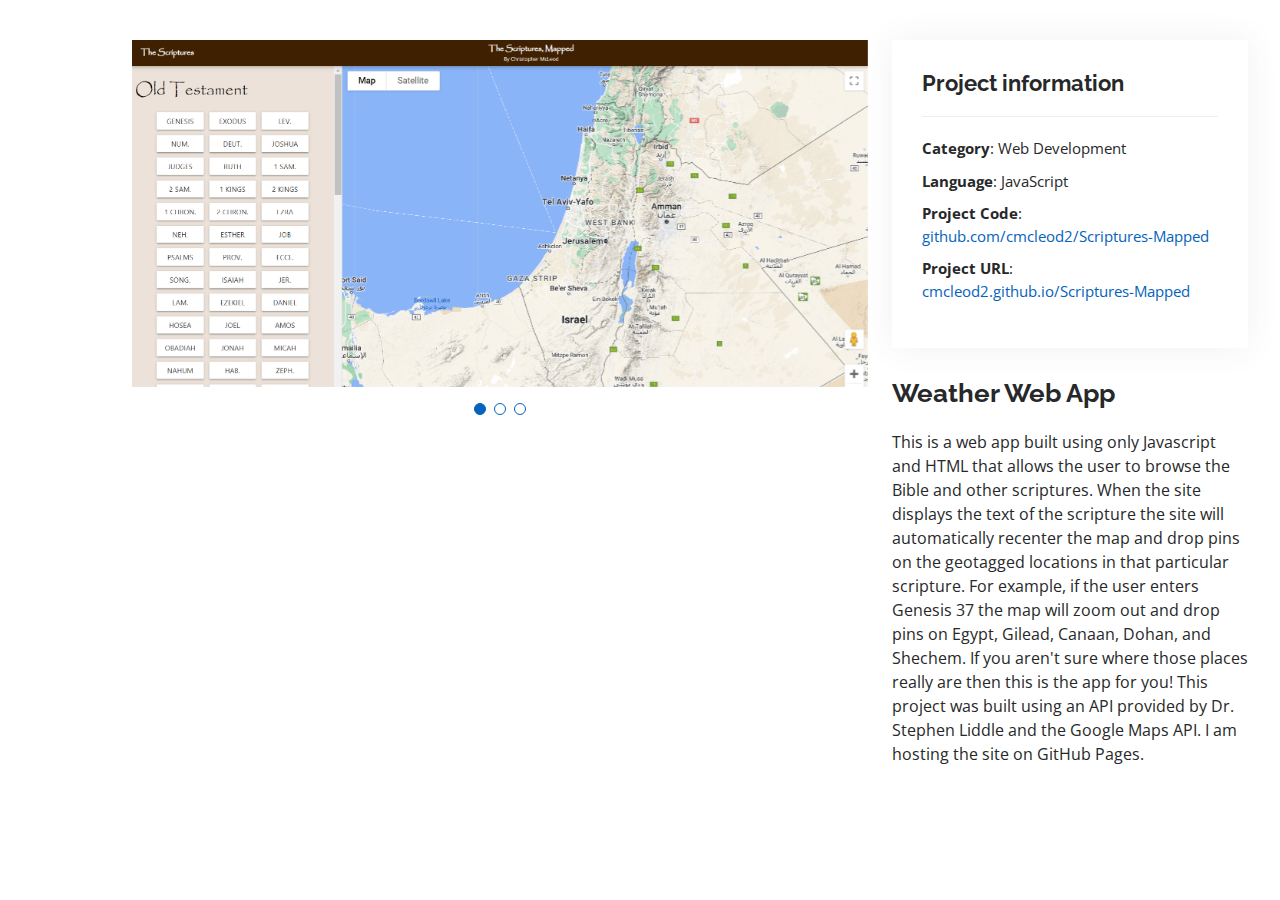
<file: scriptures-mapped-details.html>
<!DOCTYPE html>
<html lang="en">

<head>
  <meta charset="utf-8">
  <meta content="width=device-width, initial-scale=1.0" name="viewport">

  <title>Portfolio Details - Scriptures Mapped</title>
  <meta content="" name="description">
  <meta content="" name="keywords">

  <!-- Favicons -->
  <link rel="apple-touch-icon" sizes="180x180" href="assets/img/favicon/apple-touch-icon.png">
  <link rel="icon" type="image/png" sizes="32x32" href="assets/img/favicon/favicon-32x32.png">
  <link rel="icon" type="image/png" sizes="16x16" href="assets/img/favicon/favicon-16x16.png">
  <link rel="manifest" href="assets/img/favicon/site.webmanifest">

  <!-- Google Fonts -->
  <link href="https://fonts.googleapis.com/css?family=Open+Sans:300,300i,400,400i,600,600i,700,700i|Raleway:300,300i,400,400i,500,500i,600,600i,700,700i|Poppins:300,300i,400,400i,500,500i,600,600i,700,700i" rel="stylesheet">

  <!-- Vendor CSS Files -->
  <link href="assets/vendor/aos/aos.css" rel="stylesheet">
  <link href="assets/vendor/bootstrap/css/bootstrap.min.css" rel="stylesheet">
  <link href="assets/vendor/bootstrap-icons/bootstrap-icons.css" rel="stylesheet">
  <link href="assets/vendor/boxicons/css/boxicons.min.css" rel="stylesheet">
  <link href="assets/vendor/glightbox/css/glightbox.min.css" rel="stylesheet">
  <link href="assets/vendor/swiper/swiper-bundle.min.css" rel="stylesheet">

  <!-- Template Main CSS File -->
  <link href="assets/css/style.css" rel="stylesheet">

  <!-- =======================================================
  * Template Name: MyResume - v4.8.1
  * Template URL: https://bootstrapmade.com/free-html-bootstrap-template-my-resume/
  * Author: BootstrapMade.com
  * License: https://bootstrapmade.com/license/
  ======================================================== -->
</head>

<body>

  <main id="main">

    <!-- ======= Portfolio Details Section ======= -->
    <section id="portfolio-details" class="portfolio-details">
      <div class="container">

        <div class="row gy-4">

          <div class="col-lg-8">
            <div class="portfolio-details-slider swiper">
              <div class="swiper-wrapper align-items-center">

                <div class="swiper-slide">
                  <img src="assets/img/portfolio/ScripturesMappedHome.png" alt="">
                </div>

                <div class="swiper-slide">
                  <img src="assets/img/portfolio/ScripturesMappedGenesis.png" alt="">
                </div>

                <div class="swiper-slide">
                  <img src="assets/img/portfolio/ScripturesMappedTimothy.png" alt="">
                </div>

              </div>
              <div class="swiper-pagination"></div>
            </div>
          </div>

          <div class="col-lg-4">
            <div class="portfolio-info">
              <h3>Project information</h3>
              <ul>
                <li><strong>Category</strong>: Web Development</li>
                <li><strong>Language</strong>: JavaScript</li>
                <li><strong>Project Code</strong>: <a href="https://github.com/cmcleod2/Scriptures-Mapped">github.com/cmcleod2/Scriptures-Mapped</a></li>
                <li><strong>Project URL</strong>: <a href="https://cmcleod2.github.io/Scriptures-Mapped/">cmcleod2.github.io/Scriptures-Mapped</a></li>
              </ul>
            </div>
            <div class="portfolio-description">
              <h2>Weather Web App</h2>
              <p>
                This is a web app built using only Javascript and HTML that allows the user to browse the Bible and other scriptures.
                When the site displays the text of the scripture the site will automatically recenter the map and drop pins on the geotagged locations in that particular scripture.
                For example, if the user enters Genesis 37 the map will zoom out and drop pins on Egypt, Gilead, Canaan, Dohan, and Shechem.
                If you aren't sure where those places really are then this is the app for you!
                This project was built using an API provided by Dr. Stephen Liddle and the Google Maps API. I am hosting the site on GitHub Pages.
              </p>
            </div>
          </div>

        </div>

      </div>
    </section><!-- End Portfolio Details Section -->

  </main><!-- End #main -->

  <div id="preloader"></div>
  <a href="#" class="back-to-top d-flex align-items-center justify-content-center"><i class="bi bi-arrow-up-short"></i></a>

  <!-- Vendor JS Files -->
  <script src="assets/vendor/purecounter/purecounter_vanilla.js"></script>
  <script src="assets/vendor/aos/aos.js"></script>
  <script src="assets/vendor/bootstrap/js/bootstrap.bundle.min.js"></script>
  <script src="assets/vendor/glightbox/js/glightbox.min.js"></script>
  <script src="assets/vendor/isotope-layout/isotope.pkgd.min.js"></script>
  <script src="assets/vendor/swiper/swiper-bundle.min.js"></script>
  <script src="assets/vendor/typed.js/typed.min.js"></script>
  <script src="assets/vendor/waypoints/noframework.waypoints.js"></script>
  <script src="assets/vendor/php-email-form/validate.js"></script>

  <!-- Template Main JS File -->
  <script src="assets/js/main.js"></script>

</body>

</html>
</file>
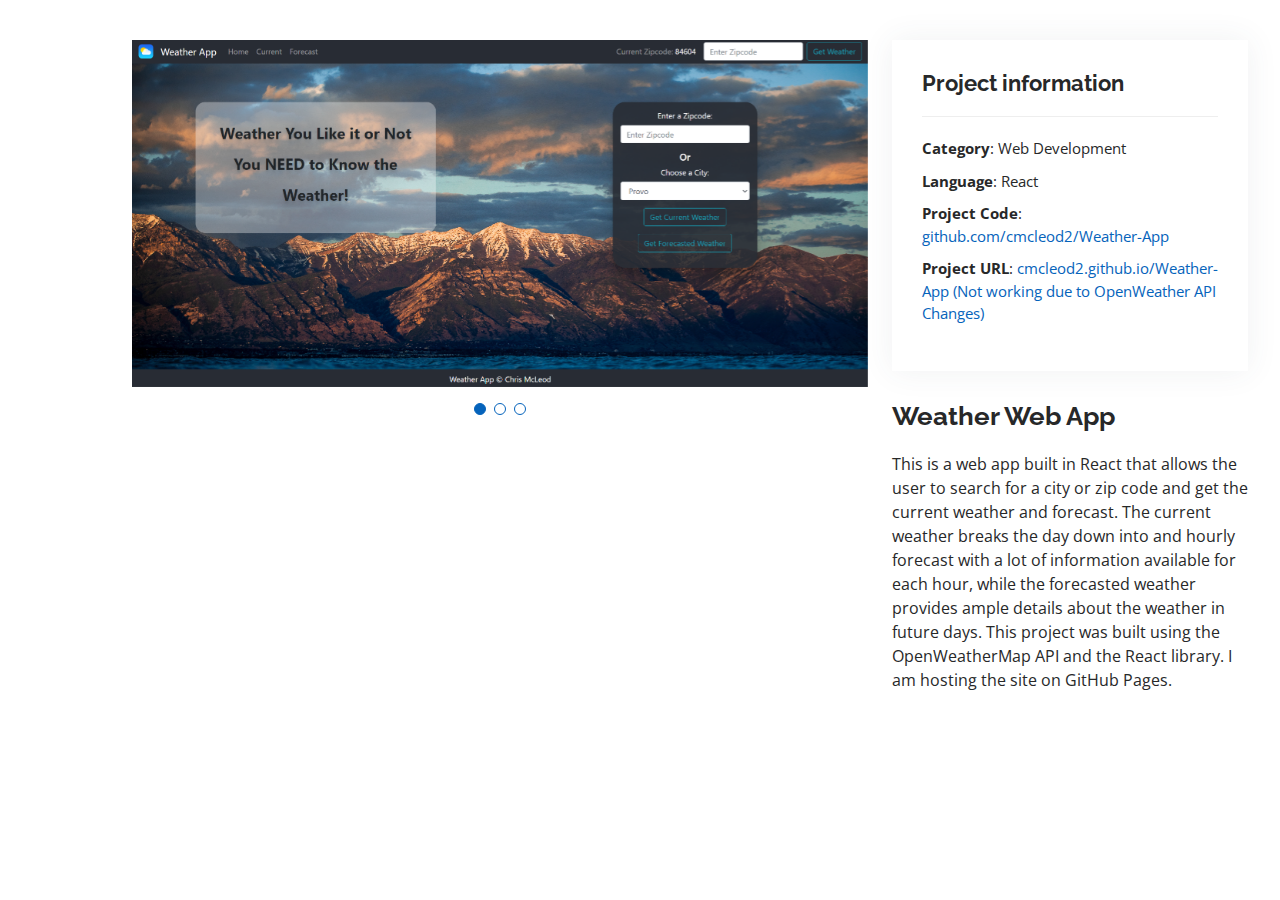
<file: weather-app-details.html>
<!DOCTYPE html>
<html lang="en">

<head>
  <meta charset="utf-8">
  <meta content="width=device-width, initial-scale=1.0" name="viewport">

  <title>Portfolio Details - Weather App</title>
  <meta content="" name="description">
  <meta content="" name="keywords">

  <!-- Favicons -->
  <link rel="apple-touch-icon" sizes="180x180" href="assets/img/favicon/apple-touch-icon.png">
  <link rel="icon" type="image/png" sizes="32x32" href="assets/img/favicon/favicon-32x32.png">
  <link rel="icon" type="image/png" sizes="16x16" href="assets/img/favicon/favicon-16x16.png">
  <link rel="manifest" href="assets/img/favicon/site.webmanifest">

  <!-- Google Fonts -->
  <link href="https://fonts.googleapis.com/css?family=Open+Sans:300,300i,400,400i,600,600i,700,700i|Raleway:300,300i,400,400i,500,500i,600,600i,700,700i|Poppins:300,300i,400,400i,500,500i,600,600i,700,700i" rel="stylesheet">

  <!-- Vendor CSS Files -->
  <link href="assets/vendor/aos/aos.css" rel="stylesheet">
  <link href="assets/vendor/bootstrap/css/bootstrap.min.css" rel="stylesheet">
  <link href="assets/vendor/bootstrap-icons/bootstrap-icons.css" rel="stylesheet">
  <link href="assets/vendor/boxicons/css/boxicons.min.css" rel="stylesheet">
  <link href="assets/vendor/glightbox/css/glightbox.min.css" rel="stylesheet">
  <link href="assets/vendor/swiper/swiper-bundle.min.css" rel="stylesheet">

  <!-- Template Main CSS File -->
  <link href="assets/css/style.css" rel="stylesheet">

  <!-- =======================================================
  * Template Name: MyResume - v4.8.1
  * Template URL: https://bootstrapmade.com/free-html-bootstrap-template-my-resume/
  * Author: BootstrapMade.com
  * License: https://bootstrapmade.com/license/
  ======================================================== -->
</head>

<body>

  <main id="main">

    <!-- ======= Portfolio Details Section ======= -->
    <section id="portfolio-details" class="portfolio-details">
      <div class="container">

        <div class="row gy-4">

          <div class="col-lg-8">
            <div class="portfolio-details-slider swiper">
              <div class="swiper-wrapper align-items-center">

                <div class="swiper-slide">
                  <img src="assets/img/portfolio/WeatherAppHome.png" alt="">
                </div>

                <div class="swiper-slide">
                  <img src="assets/img/portfolio/WeatherAppCurrent.png" alt="">
                </div>

                <div class="swiper-slide">
                  <img src="assets/img/portfolio/WeatherAppForecast.png" alt="">
                </div>

              </div>
              <div class="swiper-pagination"></div>
            </div>
          </div>

          <div class="col-lg-4">
            <div class="portfolio-info">
              <h3>Project information</h3>
              <ul>
                <li><strong>Category</strong>: Web Development</li>
                <li><strong>Language</strong>: React</li>
                <li><strong>Project Code</strong>: <a href="https://github.com/cmcleod2/Weather-App">github.com/cmcleod2/Weather-App</a></li>
                <li><strong>Project URL</strong>: <a href="https://cmcleod2.github.io/Weather-App">cmcleod2.github.io/Weather-App (Not working due to OpenWeather API Changes)</a></li>
              </ul>
            </div>
            <div class="portfolio-description">
              <h2>Weather Web App</h2>
              <p>
                This is a web app built in React that allows the user to search for a city or zip code and get the current weather and forecast.
                The current weather breaks the day down into and hourly forecast with a lot of information available for each hour,
                while the forecasted weather provides ample details about the weather in future days.
                This project was built using the OpenWeatherMap API and the React library. I am hosting the site on GitHub Pages.
              </p>
            </div>
          </div>

        </div>

      </div>
    </section><!-- End Portfolio Details Section -->

  </main><!-- End #main -->

  <div id="preloader"></div>
  <a href="#" class="back-to-top d-flex align-items-center justify-content-center"><i class="bi bi-arrow-up-short"></i></a>

  <!-- Vendor JS Files -->
  <script src="assets/vendor/purecounter/purecounter_vanilla.js"></script>
  <script src="assets/vendor/aos/aos.js"></script>
  <script src="assets/vendor/bootstrap/js/bootstrap.bundle.min.js"></script>
  <script src="assets/vendor/glightbox/js/glightbox.min.js"></script>
  <script src="assets/vendor/isotope-layout/isotope.pkgd.min.js"></script>
  <script src="assets/vendor/swiper/swiper-bundle.min.js"></script>
  <script src="assets/vendor/typed.js/typed.min.js"></script>
  <script src="assets/vendor/waypoints/noframework.waypoints.js"></script>
  <script src="assets/vendor/php-email-form/validate.js"></script>

  <!-- Template Main JS File -->
  <script src="assets/js/main.js"></script>

</body>

</html>
</file>
<file: assets/css/style.css>
/**
* Template Name: MyResume - v4.8.1
* Template URL: https://bootstrapmade.com/free-html-bootstrap-template-my-resume/
* Author: BootstrapMade.com
* License: https://bootstrapmade.com/license/
*/

/*--------------------------------------------------------------
# General
--------------------------------------------------------------*/
body {
  font-family: "Open Sans", sans-serif;
  color: #272829;
}

a {
  color: #0563bb;
  text-decoration: none;
}

a:hover {
  color: #067ded;
  text-decoration: none;
}

h1,
h2,
h3,
h4,
h5,
h6 {
  font-family: "Raleway", sans-serif;
}

/*--------------------------------------------------------------
# Back to top button
--------------------------------------------------------------*/
.back-to-top {
  position: fixed;
  visibility: hidden;
  opacity: 0;
  right: 15px;
  bottom: 15px;
  z-index: 996;
  background: #0563bb;
  width: 40px;
  height: 40px;
  border-radius: 50px;
  transition: all 0.4s;
}

.back-to-top i {
  font-size: 28px;
  color: #fff;
  line-height: 0;
}

.back-to-top:hover {
  background: #0678e3;
  color: #fff;
}

.back-to-top.active {
  visibility: visible;
  opacity: 1;
}

/*--------------------------------------------------------------
# Preloader
--------------------------------------------------------------*/
#preloader {
  position: fixed;
  top: 0;
  left: 0;
  right: 0;
  bottom: 0;
  z-index: 9999;
  overflow: hidden;
  background: #fff;
}

#preloader:before {
  content: "";
  position: fixed;
  top: calc(50% - 30px);
  left: calc(50% - 30px);
  border: 6px solid #0563bb;
  border-top-color: #fff;
  border-bottom-color: #fff;
  border-radius: 50%;
  width: 60px;
  height: 60px;
  -webkit-animation: animate-preloader 1s linear infinite;
  animation: animate-preloader 1s linear infinite;
}

@-webkit-keyframes animate-preloader {
  0% {
    transform: rotate(0deg);
  }

  100% {
    transform: rotate(360deg);
  }
}

@keyframes animate-preloader {
  0% {
    transform: rotate(0deg);
  }

  100% {
    transform: rotate(360deg);
  }
}

/*--------------------------------------------------------------
# Disable aos animation delay on mobile devices
--------------------------------------------------------------*/
@media screen and (max-width: 768px) {
  [data-aos-delay] {
    transition-delay: 0 !important;
  }
}

/*--------------------------------------------------------------
# Header
--------------------------------------------------------------*/
#header {
  position: fixed;
  top: 0;
  left: 0;
  bottom: 0;
  z-index: 9997;
  transition: all 0.5s;
  padding: 15px;
  overflow-y: auto;
}

@media (max-width: 992px) {
  #header {
    width: 300px;
    background: #fff;
    border-right: 1px solid #e6e9ec;
    left: -300px;
  }
}

@media (min-width: 992px) {
  #main {
    margin-left: 100px;
  }
}

/*--------------------------------------------------------------
# Navigation Menu
--------------------------------------------------------------*/
/**
* Desktop Navigation
*/
.nav-menu {
  padding: 0;
  display: block;
}

.nav-menu * {
  margin: 0;
  padding: 0;
  list-style: none;
}

.nav-menu>ul>li {
  position: relative;
  white-space: nowrap;
}

.nav-menu a,
.nav-menu a:focus {
  display: flex;
  align-items: center;
  color: #45505b;
  padding: 10px 18px;
  margin-bottom: 8px;
  transition: 0.3s;
  font-size: 15px;
  border-radius: 50px;
  background: #f2f3f5;
  height: 56px;
  width: 100%;
  overflow: hidden;
  transition: 0.3s;
}

.nav-menu a i,
.nav-menu a:focus i {
  font-size: 20px;
}

.nav-menu a span,
.nav-menu a:focus span {
  padding: 0 5px 0 7px;
  color: #45505b;
}

@media (min-width: 992px) {

  .nav-menu a,
  .nav-menu a:focus {
    width: 56px;
  }

  .nav-menu a span,
  .nav-menu a:focus span {
    display: none;
    color: #fff;
  }
}

.nav-menu a:hover,
.nav-menu .active,
.nav-menu .active:focus,
.nav-menu li:hover>a {
  color: #fff;
  background: #0563bb;
}

.nav-menu a:hover span,
.nav-menu .active span,
.nav-menu .active:focus span,
.nav-menu li:hover>a span {
  color: #fff;
}

.nav-menu a:hover,
.nav-menu li:hover>a {
  width: 100%;
  color: #fff;
}

.nav-menu a:hover span,
.nav-menu li:hover>a span {
  display: block;
}

/**
* Mobile Navigation
*/
.mobile-nav-toggle {
  position: fixed;
  right: 10px;
  top: 10px;
  z-index: 9998;
  border: 0;
  background: none;
  font-size: 28px;
  transition: all 0.4s;
  outline: none !important;
  line-height: 0;
  cursor: pointer;
  border-radius: 50px;
  padding: 5px;
}

.mobile-nav-toggle i {
  color: #45505b;
}

.mobile-nav-active {
  overflow: hidden;
}

.mobile-nav-active #header {
  left: 0;
}

.mobile-nav-active .mobile-nav-toggle {
  color: #fff;
  background-color: #0563bb;
}

/*--------------------------------------------------------------
# Hero Section
--------------------------------------------------------------*/
#hero {
  width: 100%;
  height: 100vh;
  background: url("../img/hero-bg.jpg") top left no-repeat;
  background-size: cover;
  position: relative;
}

@media (min-width: 992px) {
  #hero {
    padding-left: 160px;
  }
}

#hero:before {
  content: "";
  background: rgba(255, 255, 255, 0.5);
  position: absolute;
  bottom: 0;
  top: 0;
  left: 0;
  right: 0;
}

#hero h1 {
  margin: 0;
  font-size: 64px;
  font-weight: 700;
  line-height: 56px;
  color: #45505b;
}

#hero p {
  color: #45505b;
  margin: 15px 0 0 0;
  font-size: 26px;
  font-family: "Poppins", sans-serif;
}

#hero p span {
  color: #0563bb;
  letter-spacing: 1px;
}

#hero .social-links {
  margin-top: 30px;
}

#hero .social-links a {
  font-size: 24px;
  display: inline-block;
  color: #45505b;
  line-height: 1;
  margin-right: 20px;
  transition: 0.3s;
}

#hero .social-links a:hover {
  color: #0563bb;
}

@media (max-width: 992px) {
  #hero {
    text-align: center;
  }

  #hero h1 {
    font-size: 32px;
    line-height: 36px;
  }

  #hero p {
    margin-top: 10px;
    font-size: 20px;
    line-height: 24px;
  }
}

/*--------------------------------------------------------------
# Sections General
--------------------------------------------------------------*/
section {
  padding: 60px 0;
  overflow: hidden;
}

.section-title {
  text-align: center;
  padding-bottom: 30px;
}

.section-title h2 {
  font-size: 32px;
  font-weight: bold;
  text-transform: uppercase;
  margin-bottom: 20px;
  padding-bottom: 20px;
  position: relative;
  color: #45505b;
}

.section-title h2::before {
  content: "";
  position: absolute;
  display: block;
  width: 120px;
  height: 1px;
  background: #ddd;
  bottom: 1px;
  left: calc(50% - 60px);
}

.section-title h2::after {
  content: "";
  position: absolute;
  display: block;
  width: 40px;
  height: 3px;
  background: #0563bb;
  bottom: 0;
  left: calc(50% - 20px);
}

.section-title p {
  margin-bottom: 0;
}

/*--------------------------------------------------------------
# About
--------------------------------------------------------------*/
.about .content h3 {
  font-weight: 700;
  font-size: 26px;
  color: #728394;
}

.about .content ul {
  list-style: none;
  padding: 0;
}

.about .content ul li {
  margin-bottom: 20px;
  display: flex;
  align-items: center;
}

.about .content ul strong {
  margin-right: 10px;
}

.about .content ul i {
  font-size: 16px;
  margin-right: 5px;
  color: #0563bb;
  line-height: 0;
}

.about .content p:last-child {
  margin-bottom: 0;
}

/*--------------------------------------------------------------
# Facts
--------------------------------------------------------------*/
.facts .count-box {
  padding: 30px 30px 25px 30px;
  margin-top: 30px;
  width: 100%;
  position: relative;
  text-align: center;
  background: #fff;
}

.facts .count-box i {
  position: absolute;
  top: -25px;
  left: 50%;
  transform: translateX(-50%);
  font-size: 24px;
  background: #0563bb;
  color: #fff;
  border-radius: 50px;
  display: inline-flex;
  align-items: center;
  justify-content: center;
  width: 48px;
  height: 48px;
}

.facts .count-box span {
  font-size: 36px;
  display: block;
  font-weight: 600;
  color: #011426;
}

.facts .count-box p {
  padding: 0;
  margin: 0;
  font-family: "Raleway", sans-serif;
  font-size: 14px;
}

/*--------------------------------------------------------------
# Akills
--------------------------------------------------------------*/
.skills .progress {
  height: 60px;
  display: block;
  background: none;
  border-radius: 0;
}

.skills .progress .skill {
  padding: 10px 0;
  margin: 0;
  text-transform: uppercase;
  display: block;
  font-weight: 600;
  font-family: "Poppins", sans-serif;
  color: #45505b;
}

.skills .progress .skill .val {
  float: right;
  font-style: normal;
}

.skills .progress-bar-wrap {
  background: #f2f3f5;
}

.skills .progress-bar {
  width: 1px;
  height: 10px;
  transition: 0.9s;
  background-color: #0563bb;
}

/*--------------------------------------------------------------
# Resume
--------------------------------------------------------------*/
.resume .resume-title {
  font-size: 26px;
  font-weight: 700;
  margin-top: 20px;
  margin-bottom: 20px;
  color: #45505b;
}

.resume .resume-item {
  padding: 0 0 20px 20px;
  margin-top: -2px;
  border-left: 2px solid #0563bb;
  position: relative;
}

.resume .resume-item h4 {
  line-height: 18px;
  font-size: 18px;
  font-weight: 600;
  text-transform: uppercase;
  font-family: "Poppins", sans-serif;
  color: #0563bb;
  margin-bottom: 10px;
}

.resume .resume-item h5 {
  font-size: 16px;
  background: #f7f8f9;
  padding: 5px 15px;
  display: inline-block;
  font-weight: 600;
  margin-bottom: 10px;
}

.resume .resume-item ul {
  padding-left: 20px;
}

.resume .resume-item ul li {
  padding-bottom: 10px;
}

.resume .resume-item:last-child {
  padding-bottom: 0;
}

.resume .resume-item::before {
  content: "";
  position: absolute;
  width: 16px;
  height: 16px;
  border-radius: 50px;
  left: -9px;
  top: 0;
  background: #fff;
  border: 2px solid #0563bb;
}

/*--------------------------------------------------------------
# Portfolio
--------------------------------------------------------------*/
.portfolio .portfolio-item {
  margin-bottom: 30px;
}

.portfolio #portfolio-flters {
  padding: 0;
  margin: 0 auto 25px auto;
  list-style: none;
  text-align: center;
  background: #fff;
  border-radius: 50px;
  padding: 2px 15px;
}

.portfolio #portfolio-flters li {
  cursor: pointer;
  display: inline-block;
  padding: 10px 15px;
  font-size: 14px;
  font-weight: 600;
  line-height: 1;
  text-transform: uppercase;
  color: #272829;
  margin-bottom: 5px;
  transition: all 0.3s ease-in-out;
}

.portfolio #portfolio-flters li:hover,
.portfolio #portfolio-flters li.filter-active {
  color: #0563bb;
}

.portfolio #portfolio-flters li:last-child {
  margin-right: 0;
}

.portfolio .portfolio-wrap {
  transition: 0.3s;
  position: relative;
  overflow: hidden;
  z-index: 1;
  background: rgba(69, 80, 91, 0.8);
}

.portfolio .portfolio-wrap::before {
  content: "";
  background: rgba(255, 255, 255, 0.7);
  position: absolute;
  left: 30px;
  right: 30px;
  top: 30px;
  bottom: 30px;
  transition: all ease-in-out 0.3s;
  z-index: 2;
  opacity: 0;
}

.portfolio .portfolio-wrap .portfolio-info {
  opacity: 0;
  position: absolute;
  top: 0;
  left: 0;
  right: 0;
  bottom: 0;
  text-align: center;
  z-index: 3;
  transition: all ease-in-out 0.3s;
  display: flex;
  flex-direction: column;
  justify-content: center;
  align-items: center;
}

.portfolio .portfolio-wrap .portfolio-info::before {
  display: block;
  content: "";
  width: 48px;
  height: 48px;
  position: absolute;
  top: 35px;
  left: 35px;
  border-top: 3px solid #d7dce1;
  border-left: 3px solid #d7dce1;
  transition: all 0.5s ease 0s;
  z-index: 9994;
}

.portfolio .portfolio-wrap .portfolio-info::after {
  display: block;
  content: "";
  width: 48px;
  height: 48px;
  position: absolute;
  bottom: 35px;
  right: 35px;
  border-bottom: 3px solid #d7dce1;
  border-right: 3px solid #d7dce1;
  transition: all 0.5s ease 0s;
  z-index: 9994;
}

.portfolio .portfolio-wrap .portfolio-info h4 {
  font-size: 20px;
  color: #45505b;
  font-weight: 600;
}

.portfolio .portfolio-wrap .portfolio-info p {
  color: #45505b;
  font-size: 14px;
  text-transform: uppercase;
  padding: 0;
  margin: 0;
}

.portfolio .portfolio-wrap .portfolio-links {
  text-align: center;
  z-index: 4;
}

.portfolio .portfolio-wrap .portfolio-links a {
  color: #45505b;
  margin: 0 2px;
  font-size: 28px;
  display: inline-block;
  transition: 0.3s;
}

.portfolio .portfolio-wrap .portfolio-links a:hover {
  color: #148af9;
}

.portfolio .portfolio-wrap:hover::before {
  top: 0;
  left: 0;
  right: 0;
  bottom: 0;
  opacity: 1;
}

.portfolio .portfolio-wrap:hover .portfolio-info {
  opacity: 1;
}

.portfolio .portfolio-wrap:hover .portfolio-info::before {
  top: 15px;
  left: 15px;
}

.portfolio .portfolio-wrap:hover .portfolio-info::after {
  bottom: 15px;
  right: 15px;
}

/*--------------------------------------------------------------
# Portfolio Details
--------------------------------------------------------------*/
.portfolio-details {
  padding-top: 40px;
}

.portfolio-details .portfolio-details-slider img {
  width: 100%;
}

.portfolio-details .portfolio-details-slider .swiper-pagination {
  margin-top: 20px;
  position: relative;
}

.portfolio-details .portfolio-details-slider .swiper-pagination .swiper-pagination-bullet {
  width: 12px;
  height: 12px;
  background-color: #fff;
  opacity: 1;
  border: 1px solid #0563bb;
}

.portfolio-details .portfolio-details-slider .swiper-pagination .swiper-pagination-bullet-active {
  background-color: #0563bb;
}

.portfolio-details .portfolio-info {
  padding: 30px;
  box-shadow: 0px 0 30px rgba(69, 80, 91, 0.08);
}

.portfolio-details .portfolio-info h3 {
  font-size: 22px;
  font-weight: 700;
  margin-bottom: 20px;
  padding-bottom: 20px;
  border-bottom: 1px solid #eee;
}

.portfolio-details .portfolio-info ul {
  list-style: none;
  padding: 0;
  font-size: 15px;
}

.portfolio-details .portfolio-info ul li+li {
  margin-top: 10px;
}

.portfolio-details .portfolio-description {
  padding-top: 30px;
}

.portfolio-details .portfolio-description h2 {
  font-size: 26px;
  font-weight: 700;
  margin-bottom: 20px;
}

.portfolio-details .portfolio-description p {
  padding: 0;
}

/*--------------------------------------------------------------
# technologies
--------------------------------------------------------------*/
.technologies .icon-box {
  text-align: center;
  padding: 70px 20px 80px 20px;
  transition: all ease-in-out 0.3s;
  background: #fff;
  box-shadow: 0px 5px 90px 0px rgba(110, 123, 131, 0.05);
}

.technologies .icon-box .icon {
  margin: 0 auto;
  width: 100px;
  height: 100px;
  display: flex;
  align-items: center;
  justify-content: center;
  transition: ease-in-out 0.3s;
  position: relative;
}

.technologies .icon-box .icon i {
  font-size: 36px;
  transition: 0.5s;
  position: relative;
}

.technologies .icon-box .icon svg {
  position: absolute;
  top: 0;
  left: 0;
}

.technologies .icon-box .icon svg path {
  transition: 0.5s;
  fill: #f5f5f5;
}

.technologies .icon-box h4 {
  font-weight: 600;
  margin: 10px 0 15px 0;
  font-size: 22px;
}

.technologies .icon-box h4 a {
  color: #45505b;
  transition: ease-in-out 0.3s;
}

.technologies .icon-box p {
  line-height: 24px;
  font-size: 14px;
  margin-bottom: 0;
}

.technologies .icon-box:hover {
  border-color: #fff;
  box-shadow: 0px 0 35px 0 rgba(0, 0, 0, 0.08);
}

.technologies .iconbox-python i {
  color: #326D9D;
}

.technologies .iconbox-python:hover .icon i {
  color: #fff;
}

.technologies .iconbox-python:hover .icon path {
  fill: #326D9D;
}

.technologies .iconbox-django i {
  color: #103E2E;
}

.technologies .iconbox-django:hover .icon i {
  color: #fff;
}

.technologies .iconbox-django:hover .icon path {
  fill: #103E2E;
}

.technologies .iconbox-orange i {
  color: #FF9900;
}

.technologies .iconbox-orange:hover .icon i {
  color: #fff;
}

.technologies .iconbox-orange:hover .icon path {
  fill: #FF9900;
}

.technologies .iconbox-yellow i {
  color: #ffbb2c;
}

.technologies .iconbox-yellow:hover .icon i {
  color: #fff;
}

.technologies .iconbox-yellow:hover .icon path {
  fill: #ffbb2c;
}

.technologies .iconbox-black i {
  color: #000000;
}

.technologies .iconbox-black:hover .icon i {
  color: #fff;
}

.technologies .iconbox-black:hover .icon path {
  fill: #000000;
}

.technologies .iconbox-grey i {
  color: #555555;
}

.technologies .iconbox-grey:hover .icon i {
  color: #fff;
}

.technologies .iconbox-grey:hover .icon path {
  fill: #555555;
}

.technologies .iconbox-react i {
  color: #01D8FF;
}

.technologies .iconbox-react:hover .icon i {
  color: #fff;
}

.technologies .iconbox-react:hover .icon path {
  fill: #01D8FF;
}

/*--------------------------------------------------------------
# Testimonials
--------------------------------------------------------------*/
.testimonials .section-header {
  margin-bottom: 40px;
}

.testimonials .testimonials-carousel,
.testimonials .testimonials-slider {
  overflow: hidden;
}

.testimonials .testimonial-item {
  text-align: center;
}

.testimonials .testimonial-item .testimonial-img {
  width: 120px;
  border-radius: 50%;
  border: 4px solid #fff;
  margin: 0 auto;
}

.testimonials .testimonial-item h3 {
  font-size: 20px;
  font-weight: bold;
  margin: 10px 0 5px 0;
  color: #111;
}

.testimonials .testimonial-item h4 {
  font-size: 14px;
  color: #999;
  margin: 0 0 15px 0;
}

.testimonials .testimonial-item .quote-icon-left,
.testimonials .testimonial-item .quote-icon-right {
  color: #90c8fc;
  font-size: 26px;
}

.testimonials .testimonial-item .quote-icon-left {
  display: inline-block;
  left: -5px;
  position: relative;
}

.testimonials .testimonial-item .quote-icon-right {
  display: inline-block;
  right: -5px;
  position: relative;
  top: 10px;
}

.testimonials .testimonial-item p {
  font-style: italic;
  margin: 0 auto 15px auto;
}

.testimonials .swiper-pagination {
  margin-top: 20px;
  position: relative;
}

.testimonials .swiper-pagination .swiper-pagination-bullet {
  width: 12px;
  height: 12px;
  background-color: #fff;
  opacity: 1;
  border: 1px solid #0563bb;
}

.testimonials .swiper-pagination .swiper-pagination-bullet-active {
  background-color: #0563bb;
}

@media (min-width: 992px) {
  .testimonials .testimonial-item p {
    width: 80%;
  }
}

/*--------------------------------------------------------------
# Contact
--------------------------------------------------------------*/
.contact .info {
  width: 100%;
  background: #fff;
}

.contact .info i {
  font-size: 20px;
  color: #0563bb;
  float: left;
  width: 44px;
  height: 44px;
  background: #eef7ff;
  display: flex;
  justify-content: center;
  align-items: center;
  border-radius: 50px;
  transition: all 0.3s ease-in-out;
}

.contact .info h4 {
  padding: 0 0 0 60px;
  font-size: 22px;
  font-weight: 600;
  margin-bottom: 5px;
  color: #45505b;
}

.contact .info p {
  padding: 0 0 0 60px;
  margin-bottom: 0;
  font-size: 14px;
  color: #728394;
}

.contact .info .email,
.contact .info .phone {
  margin-top: 40px;
}

.contact .info .email:hover i,
.contact .info .address:hover i,
.contact .info .phone:hover i {
  background: #0563bb;
  color: #fff;
}

.contact .php-email-form {
  width: 100%;
  background: #fff;
}

.contact .php-email-form .form-group {
  padding-bottom: 8px;
}

.contact .php-email-form .error-message {
  display: none;
  color: #fff;
  background: #ed3c0d;
  text-align: left;
  padding: 15px;
  font-weight: 600;
}

.contact .php-email-form .error-message br+br {
  margin-top: 25px;
}

.contact .php-email-form .sent-message {
  display: none;
  color: #fff;
  background: #18d26e;
  text-align: center;
  padding: 15px;
  font-weight: 600;
}

.contact .php-email-form .loading {
  display: none;
  background: #fff;
  text-align: center;
  padding: 15px;
}

.contact .php-email-form .loading:before {
  content: "";
  display: inline-block;
  border-radius: 50%;
  width: 24px;
  height: 24px;
  margin: 0 10px -6px 0;
  border: 3px solid #18d26e;
  border-top-color: #eee;
  -webkit-animation: animate-loading 1s linear infinite;
  animation: animate-loading 1s linear infinite;
}

.contact .php-email-form input,
.contact .php-email-form textarea {
  border-radius: 4px;
  box-shadow: none;
  font-size: 14px;
}

.contact .php-email-form input {
  height: 44px;
}

.contact .php-email-form textarea {
  padding: 10px 12px;
}

.contact .php-email-form button[type=submit] {
  background: #0563bb;
  border: 0;
  padding: 10px 35px;
  color: #fff;
  transition: 0.4s;
  border-radius: 50px;
}

.contact .php-email-form button[type=submit]:hover {
  background: #0678e3;
}

@-webkit-keyframes animate-loading {
  0% {
    transform: rotate(0deg);
  }

  100% {
    transform: rotate(360deg);
  }
}

@keyframes animate-loading {
  0% {
    transform: rotate(0deg);
  }

  100% {
    transform: rotate(360deg);
  }
}

.embed-youtube {
  position: relative;
  padding-bottom: 56.25%; /* - 16:9 aspect ratio (most common) */
  /* padding-bottom: 62.5%; - 16:10 aspect ratio */
  /* padding-bottom: 75%; - 4:3 aspect ratio */
  padding-top: 30px;
  height: 0;
  overflow: hidden;
}

.embed-youtube iframe,
.embed-youtube object,
.embed-youtube embed {
  border: 0;
  position: absolute;
  top: 0;
  left: 0;
  width: 100%;
  height: 100%;
}

.spotify {
  color: #1DB954
}

.spotify:hover {
  color: #0563bb;
}

/*--------------------------------------------------------------
# Footer
--------------------------------------------------------------*/
#footer {
  background: #f7f8f9;
  color: #45505b;
  font-size: 14px;
  text-align: center;
  padding: 30px 0;
}

#footer h3 {
  font-size: 36px;
  font-weight: 700;
  position: relative;
  font-family: "Poppins", sans-serif;
  padding: 0;
  margin: 0 0 15px 0;
}

#footer p {
  font-size: 15;
  font-style: italic;
  padding: 0;
  margin: 0 0 40px 0;
}

#footer .social-links {
  margin: 0 0 40px 0;
}

#footer .social-links a {
  font-size: 18px;
  display: inline-block;
  background: #0563bb;
  color: #fff;
  line-height: 1;
  padding: 8px 0;
  margin-right: 4px;
  border-radius: 50%;
  text-align: center;
  width: 36px;
  height: 36px;
  transition: 0.3s;
}

#footer .social-links a:hover {
  background: #0678e3;
  color: #fff;
  text-decoration: none;
}

#footer .copyright {
  margin: 0 0 5px 0;
}

#footer .credits {
  font-size: 13px;
}
</file>
